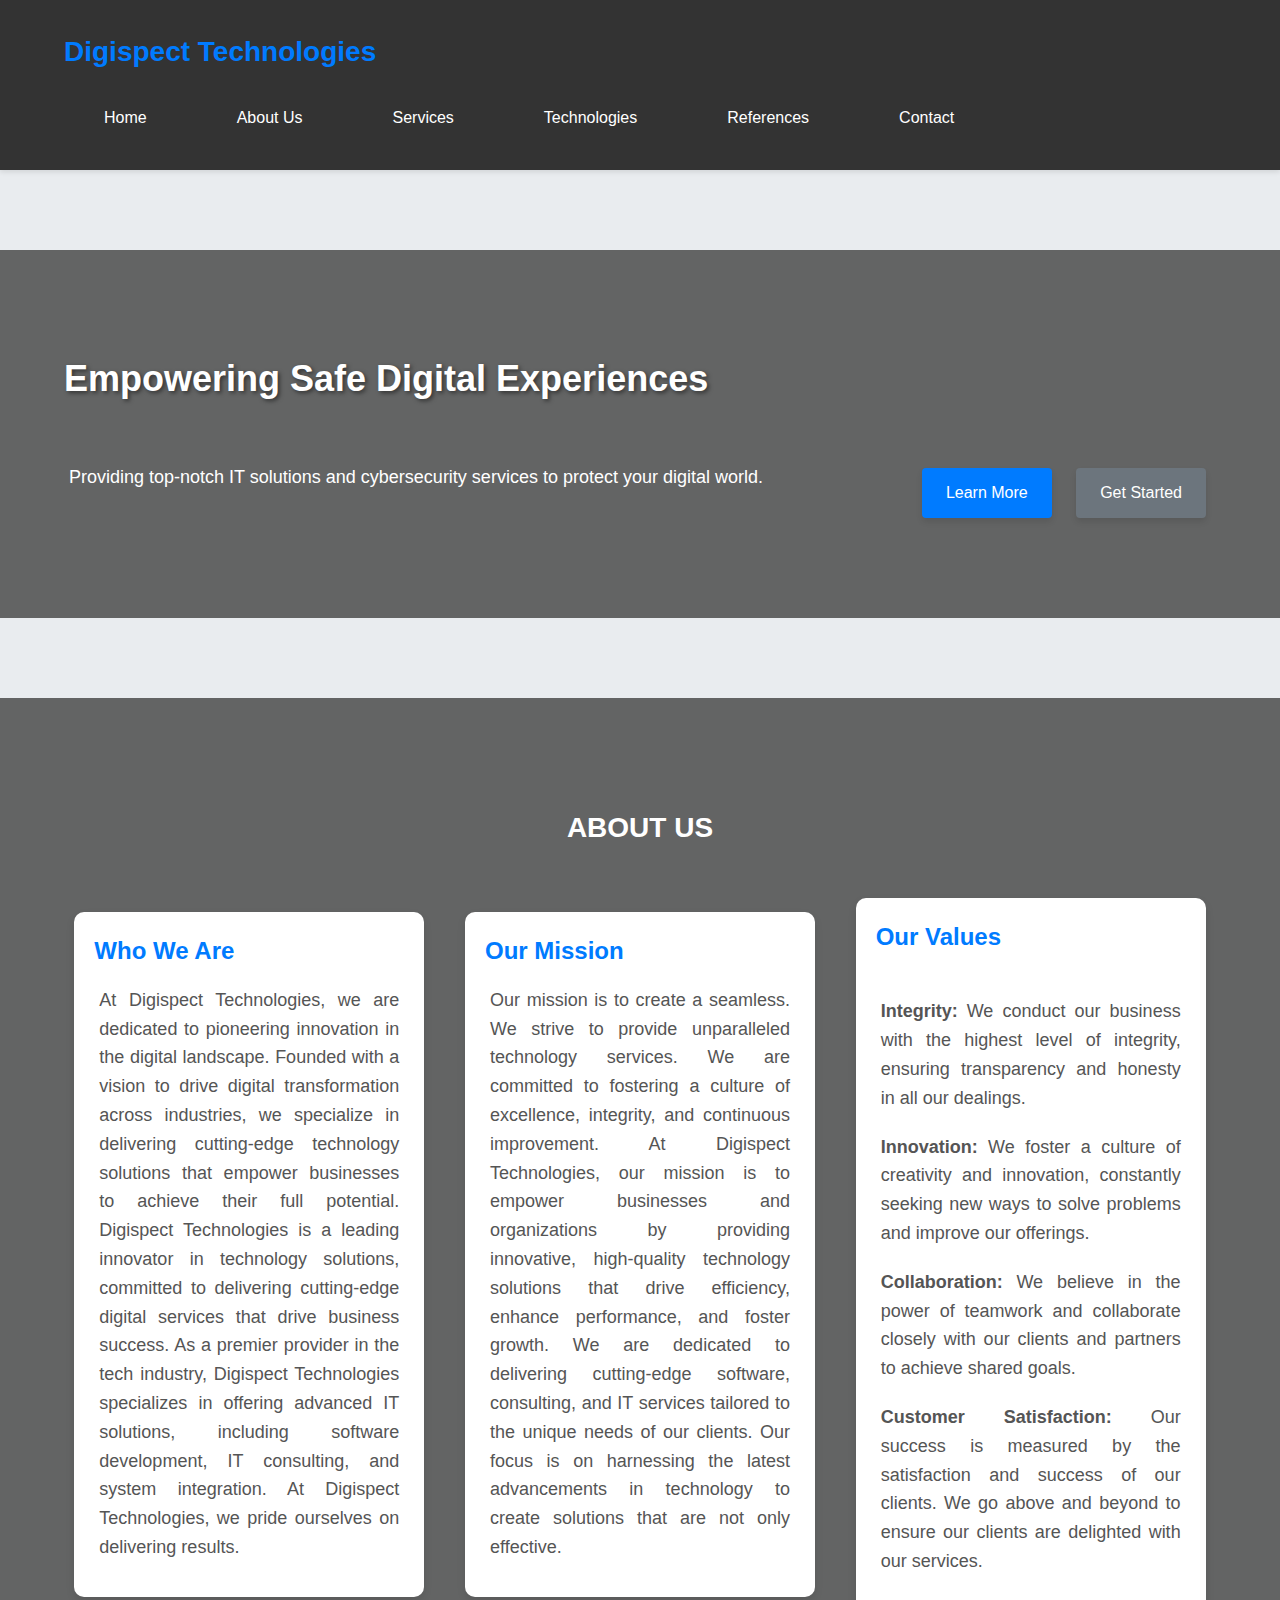
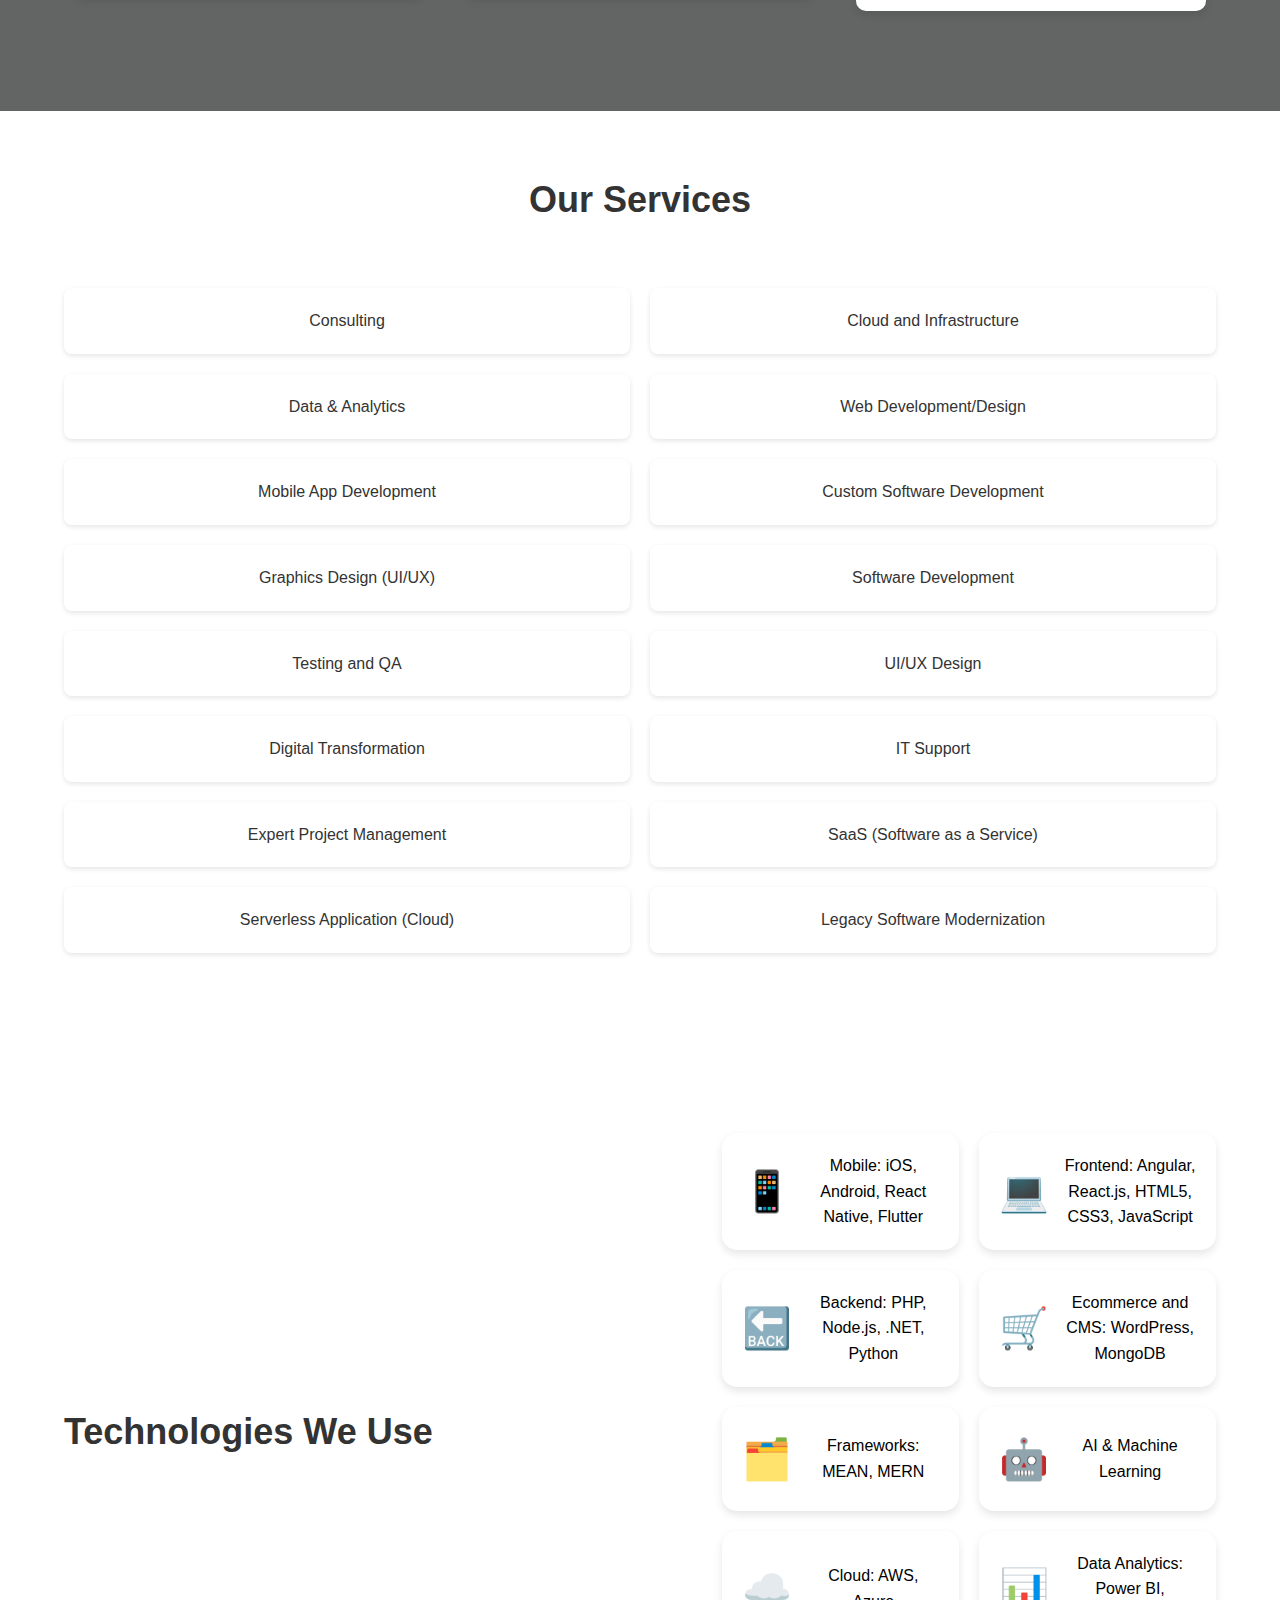
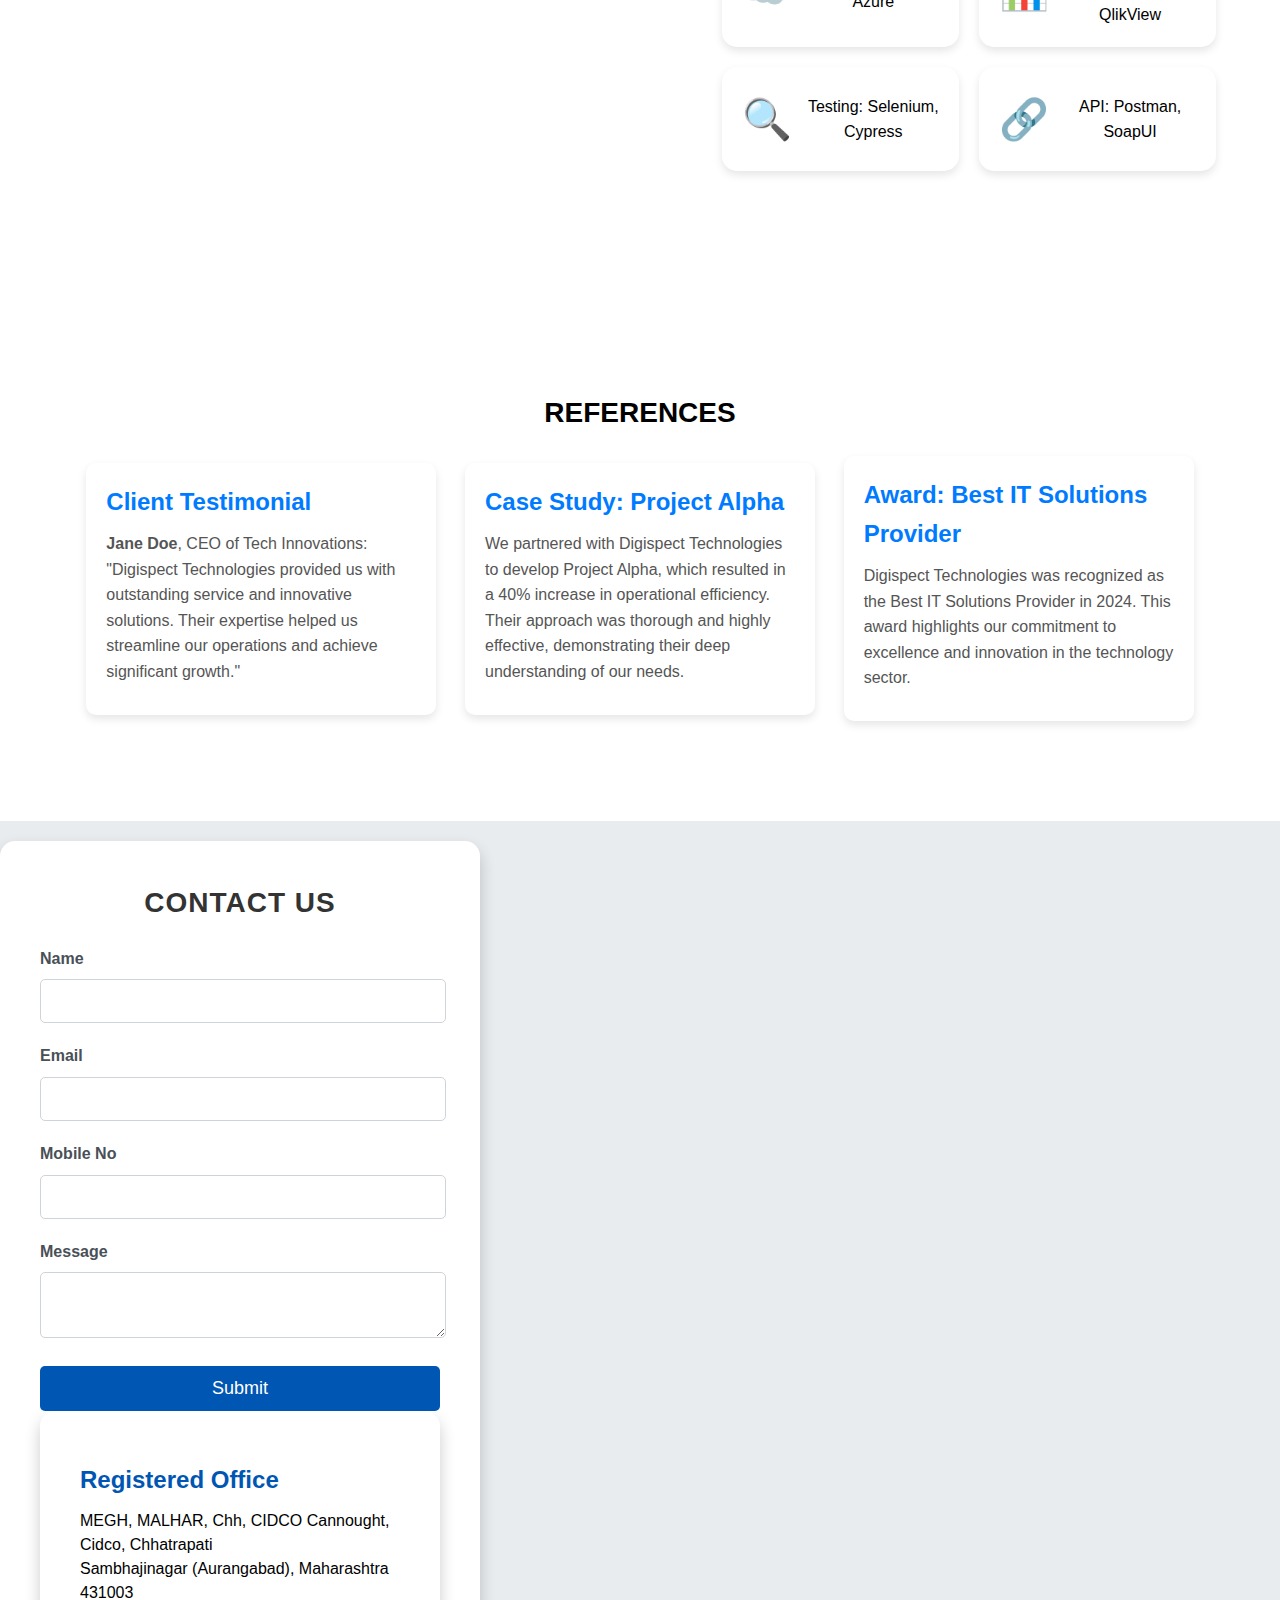
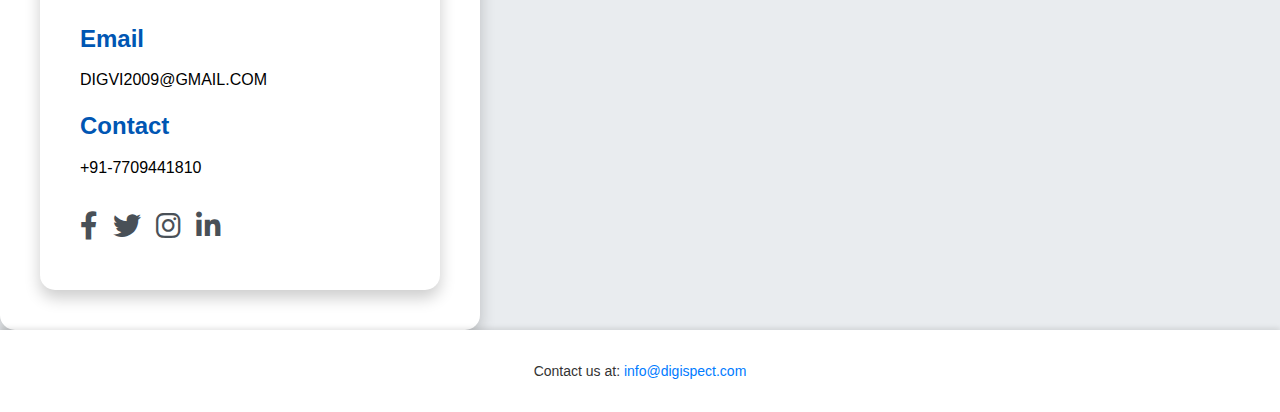
<file: index.html>
<!DOCTYPE html>
<html lang="en">

<head>
    <meta charset="UTF-8">
    <meta name="viewport" content="width=device-width, initial-scale=1.0">
    <title>Digispect Technologies Pvt Ltd</title>

    <link rel="stylesheet" type="text/css" href="styles.css">



    <link rel="stylesheet" type="text/css" href="about.css" />
    <link rel="stylesheet" type="text/css" href="services.css" />
    <link rel="stylesheet" type="text/css" href="technologies.css" />
    <link rel="stylesheet" type="text/css" href="refrences.css" />
    <link rel="stylesheet" type="text/css" href="contact.css" />
    <link rel="stylesheet" href="https://cdnjs.cloudflare.com/ajax/libs/font-awesome/6.0.0-beta3/css/all.min.css">

    <style>
        /* Reset default styles */
        
        body,
        h1,
        p,
        a {
            margin: 0;
            padding: 0;
            box-sizing: border-box;
        }
        /* General styles */
        
        body {
            font-family: 'Segoe UI', Tahoma, Geneva, Verdana, sans-serif;
            line-height: 1.6;
            color: white;
            background-color: #e9ecef;
            margin: 0;
        }
        /* Header styles */
        
        header {
            background: #ffffff;
            color: #333;
            padding: 10px 0;
            box-shadow: 0 2px 5px rgba(0, 0, 0, 0.1);
            position: relative;
        }
        
        .container {
            width: 90%;
            max-width: 1200px;
            margin: 0 auto;
            display: flex;
            align-items: center;
            justify-content: space-between;
        }
        
        .logo {
            font-size: 24px;
            font-weight: bold;
            color: #007bff;
        }
        
        nav ul {
            list-style: none;
            display: flex;
            padding: 0;
            margin: 0;
        }
        
        nav ul li {
            margin-left: 20px;
        }
        
        nav ul li a {
            color: #007bff;
            text-decoration: none;
            font-weight: 500;
            transition: color 0.3s;
        }
        
        nav ul li a:hover {
            color: #0056b3;
        }
        /* Hamburger menu styles */
        
        .menu-icon {
            display: none;
            font-size: 24px;
            cursor: pointer;
        }
        
        .menu-icon span {
            font-size: 24px;
        }
        
        .nav-links {
            display: flex;
        }
        
        @media (max-width: 768px) {
            .nav-links {
                display: none;
                flex-direction: column;
                position: absolute;
                top: 60px;
                right: 0;
                background: #ffffff;
                width: 100%;
                text-align: center;
                box-shadow: 0 2px 5px rgba(0, 0, 0, 0.1);
            }
        }
        
        .nav-links li {
            margin: 10px 0;
        }
        
        .menu-icon {
            display: block;
        }
        /* Header styles */
        
        header {
            background: #ffffff;
            color: white;
            padding: 20px 0;
            box-shadow: 0 2px 5px rgba(0, 0, 0, 0.1);
        }
        
        .technology-card {
            color: black;
        }
        
        .container {
            width: 90%;
            max-width: 1200px;
            margin: 0 auto;
            display: flex;
            align-items: center;
            justify-content: space-between;
            text-align: center;
        }
        
        .logo {
            font-size: 28px;
            font-weight: bold;
            color: #007bff;
        }
        
        nav ul {
            list-style: none;
            display: flex;
            padding: 0;
        }
        
        nav ul li {
            margin-left: 20px;
        }
        
        nav ul li a {
            color: #007bff;
            text-decoration: none;
            font-weight: 500;
            transition: color 0.3s;
        }
        
        nav ul li a:hover {
            color: #0056b3;
        }
        /* Hero section styles */
        
        .hero {
            background: #f8f9fa;
            /* color: #333; */
            padding: 80px 0;
            text-align: center;
        }
        
        .hero h1 {
            font-size: 36px;
            margin-bottom: 20px;
            font-weight: 700;
        }
        
        .hero p {
            font-size: 18px;
            padding: 5px;
            margin-bottom: 10px;
        }
        
        .cta-buttons {
            margin-top: 20px;
        }
        
        .cta-buttons .btn {
            display: inline-block;
            padding: 12px 24px;
            color: #fff;
            text-decoration: none;
            border-radius: 4px;
            margin: 0 10px;
            font-weight: 500;
            transition: background 0.3s;
        }
        
        .cta-buttons .btn-primary {
            background: #007bff;
        }
        
        .cta-buttons .btn-secondary {
            background: #6c757d;
        }
        
        .cta-buttons .btn-primary:hover {
            background: #0056b3;
        }
        
        .cta-buttons .btn-secondary:hover {
            background: #5a6268;
        }
        
        header {
            background: #333;
            color: white;
            padding: 10px 0;
        }
        
        .nav-menu {
            list-style: none;
            padding: 0;
            margin: 0;
            display: flex;
            justify-content: space-around;
        }
        
        .nav-menu li a {
            color: white;
            text-decoration: none;
            padding: 10px 20px;
            display: block;
        }
        
        .menu-toggle {
            display: none;
            flex-direction: column;
            cursor: pointer;
        }
        
        .hamburger {
            width: 25px;
            height: 3px;
            background-color: white;
            margin: 4px 0;
        }
        
        @media (max-width: 768px) {
            .nav-menu {
                display: none;
                flex-direction: column;
                width: 100%;
            }
            .menu-toggle {
                display: flex;
            }
        }
        /* Footer styles */
        
        footer {
            background: #ffffff;
            color: #333;
            padding: 20px 0;
            text-align: center;
            box-shadow: 0 -2px 5px rgba(0, 0, 0, 0.1);
        }
        
        footer p {
            margin: 10px 0;
            font-size: 14px;
        }
        
        .hero h3 {
            font-size: 28px;
            color: #ffffff;
            font-weight: 700;
            text-align: center;
            text-transform: uppercase;
        }
        
        .services h3 {
            font-size: 28px;
            color: #ffffff;
            font-weight: 700;
            text-align: center;
            text-transform: uppercase;
        }
        
        .content h1 {
            font-size: 28px;
            color: #000000;
            font-weight: 700;
            text-align: center;
            text-transform: uppercase;
        }
        
        footer p a {
            color: #007bff;
            text-decoration: none;
            transition: color 0.3s;
        }
        
        footer p a:hover {
            color: #0056b3;
        }
        
        .nav-menu--visible {
            display: flex;
        }
        /* Responsive styles */
        
        @media (max-width: 768px) {
            .container {
                flex-direction: column;
                align-items: center;
                text-align: center;
            }
            nav ul {
                flex-direction: column;
                align-items: center;
                margin-top: 10px;
            }
            nav ul li {
                margin: 5px 0;
            }
            .cta-buttons {
                display: block;
            }
            .cta-buttons .btn {
                margin: 10px 0;
            }
        }
    </style>
</head>

<body>
    <header>
        <div class="container">
            <div class="logo">Digispect Technologies</div>
            <nav>
                <div class="menu-toggle" id="menu-toggle">
                    <span class="hamburger"></span>
                    <span class="hamburger"></span>
                    <span class="hamburger"></span>
                </div>
                <ul class="nav-menu" id="nav-menu">
                    <li><a href="index.html">Home</a></li>
                    <li><a href="about.html">About Us</a></li>
                    <li><a href="services.html">Services</a></li>
                    <li><a href="technologies.html">Technologies</a></li>
                    <li><a href="refrences.html">References</a></li>
                    <li><a href="contact.html">Contact</a></li>
                </ul>
            </nav>
        </div>
    </header>

    <section class="hero">
        <div class="container">
            <h1>Empowering Safe Digital Experiences</h1>
            <p>Providing top-notch IT solutions and cybersecurity services to protect your digital world.</p>
            <div class="cta-buttons">
                <a href="services.html" class="btn btn-primary">Learn More</a>
                <a href="contact.html" class="btn btn-secondary">Get Started</a>
            </div>
        </div>
    </section>
    <section class="hero">
        <h3>About us</h3>
        <div class="container">

            <div class="card">

                <h2>Who We Are</h2>
                <p>At Digispect Technologies, we are dedicated to pioneering innovation in the digital landscape. Founded with a vision to drive digital transformation across industries, we specialize in delivering cutting-edge technology solutions that
                    empower businesses to achieve their full potential. Digispect Technologies is a leading innovator in technology solutions, committed to delivering cutting-edge digital services that drive business success. As a premier provider in
                    the tech industry, Digispect Technologies specializes in offering advanced IT solutions, including software development, IT consulting, and system integration. At Digispect Technologies, we pride ourselves on delivering results.</p>
            </div>
            <div class="card">
                <h2>Our Mission</h2>
                <p>Our mission is to create a seamless. We strive to provide unparalleled technology services. We are committed to fostering a culture of excellence, integrity, and continuous improvement. At Digispect Technologies, our mission is to empower
                    businesses and organizations by providing innovative, high-quality technology solutions that drive efficiency, enhance performance, and foster growth. We are dedicated to delivering cutting-edge software, consulting, and IT services
                    tailored to the unique needs of our clients. Our focus is on harnessing the latest advancements in technology to create solutions that are not only effective.</p>
            </div>
            <div class="card">
                <h2>Our Values</h2>
                <br>
                <p><strong>Integrity:</strong> We conduct our business with the highest level of integrity, ensuring transparency and honesty in all our dealings.</p>
                <p><strong>Innovation:</strong> We foster a culture of creativity and innovation, constantly seeking new ways to solve problems and improve our offerings.</p>
                <p><strong>Collaboration:</strong> We believe in the power of teamwork and collaborate closely with our clients and partners to achieve shared goals.</p>
                <p><strong>Customer Satisfaction:</strong> Our success is measured by the satisfaction and success of our clients. We go above and beyond to ensure our clients are delighted with our services.</p>
            </div>
        </div>
    </section>

    <section class="services">
        <h2>Our Services</h2>
        <div class="container">

            <div class="service-cards">
                <div class="service-card">Consulting</div>
                <div class="service-card">Cloud and Infrastructure</div>
                <div class="service-card">Data & Analytics</div>
                <div class="service-card">Web Development/Design</div>
                <div class="service-card">Mobile App Development</div>
                <div class="service-card">Custom Software Development</div>
                <div class="service-card">Graphics Design (UI/UX)</div>
                <div class="service-card">Software Development</div>
                <div class="service-card">Testing and QA</div>
                <div class="service-card">UI/UX Design</div>
                <div class="service-card">Digital Transformation</div>
                <div class="service-card">IT Support</div>
                <div class="service-card">Expert Project Management</div>
                <div class="service-card">SaaS (Software as a Service)</div>
                <div class="service-card">Serverless Application (Cloud)</div>
                <div class="service-card">Legacy Software Modernization</div>
            </div>
        </div>
    </section>


    <!-- ------------------------------technologies page -->

    <!-- <section class="hero">
        <h1>Innovating the Future of Technology</h1>
        <p>Explore our cutting-edge solutions and services</p>
        <div class="cta-buttons">
            <a href="services.html" class="btn btn-primary">Our Services</a>
            <a href="contact.html" class="btn btn-secondary">Contact Us</a>
        </div>
    </section> -->

    <section class="technologies">
        <div class="container">
            <h2>Technologies We Use</h2>
            <div class="technology-cards">
                <div class="technology-card">
                    <div class="icon">📱</div>
                    <div>Mobile: iOS, Android, React Native, Flutter</div>
                </div>
                <div class="technology-card">
                    <div class="icon">💻</div>
                    <div>Frontend: Angular, React.js, HTML5, CSS3, JavaScript</div>
                </div>
                <div class="technology-card">
                    <div class="icon">🔙</div>
                    <div>Backend: PHP, Node.js, .NET, Python</div>
                </div>
                <div class="technology-card">
                    <div class="icon">🛒</div>
                    <div>Ecommerce and CMS: WordPress, MongoDB</div>
                </div>
                <div class="technology-card">
                    <div class="icon">🗂️</div>
                    <div>Frameworks: MEAN, MERN</div>
                </div>
                <div class="technology-card">
                    <div class="icon">🤖</div>
                    <div>AI & Machine Learning</div>
                </div>
                <div class="technology-card">
                    <div class="icon">☁️</div>
                    <div>Cloud: AWS, Azure</div>
                </div>
                <div class="technology-card">
                    <div class="icon">📊</div>
                    <div>Data Analytics: Power BI, QlikView</div>
                </div>
                <div class="technology-card">
                    <div class="icon">🔍</div>
                    <div>Testing: Selenium, Cypress</div>
                </div>
                <div class="technology-card">
                    <div class="icon">🔗</div>
                    <div>API: Postman, SoapUI</div>
                </div>
            </div>
        </div>
    </section>
    <section class="content">
        <h1>References</h1>
        <div class="container">
            <div class="reference">
                <h2>Client Testimonial</h2>
                <p><strong>Jane Doe</strong>, CEO of Tech Innovations: "Digispect Technologies provided us with outstanding service and innovative solutions. Their expertise helped us streamline our operations and achieve significant growth."</p>
            </div>
            <div class="reference">
                <h2>Case Study: Project Alpha</h2>
                <p>We partnered with Digispect Technologies to develop Project Alpha, which resulted in a 40% increase in operational efficiency. Their approach was thorough and highly effective, demonstrating their deep understanding of our needs.</p>
            </div>
            <div class="reference">
                <h2>Award: Best IT Solutions Provider</h2>
                <p>Digispect Technologies was recognized as the Best IT Solutions Provider in 2024. This award highlights our commitment to excellence and innovation in the technology sector.</p>
            </div>
        </div>
    </section>
    <div class="main-content">
        <div class="contact-container">
            <div class="contact-form">
                <h2>Contact Us</h2>
                <form id="contactForm">
                    <div class="form-group">
                        <label for="name">Name</label>
                        <input type="text" id="name" name="name" required>
                    </div>
                    <div class="form-group">
                        <label for="email">Email</label>
                        <input type="email" id="email" name="email" required>
                    </div>
                    <div class="form-group">
                        <label for="phone">Mobile No</label>
                        <input type="tel" id="phone" name="phone" required>
                    </div>
                    <div class="form-group">
                        <label for="message">Message</label>
                        <textarea id="message" name="message" required></textarea>
                    </div>
                    <button type="submit">Submit</button>
                </form>
                <p id="responseMessage" class="hidden"></p>



                <div class="contact-details">
                    <h5>Registered Office</h5>
                    <p>MEGH, MALHAR, Chh, CIDCO Cannought, Cidco, Chhatrapati
                        <br> Sambhajinagar (Aurangabad), Maharashtra 431003</p>
                    <h5>Email</h5>
                    <p>DIGVI2009@GMAIL.COM</a>
                    </p>
                    <h5>Contact</h5>
                    <p>+91-7709441810</p>

                    <div class="social-media">
                        <a href="https://www.facebook.com" target="_blank"><i class="fab fa-facebook-f"></i></a>
                        <a href="https://www.twitter.com" target="_blank"><i class="fab fa-twitter"></i></a>
                        <a href="https://www.instagram.com" target="_blank"><i class="fab fa-instagram"></i></a>
                        <a href="https://www.linkedin.com" target="_blank"><i class="fab fa-linkedin-in"></i></a>
                    </div>
                </div>
            </div>
        </div>
    </div>
    <footer>

        <p>Contact us at: <a href="mailto:info@digispect.com">info@digispect.com</a></p>
        <!-- <p>Follow us on social media: [Social Media Links]</p> -->

    </footer>
    <script>
        const menuToggle = document.getElementById('menu-toggle');
        const navMenu = document.getElementById('nav-menu');

        menuToggle.addEventListener('click', () => {
            navMenu.classList.toggle('nav-menu--visible');
        });
    </script>


</body>

</html>
</file>
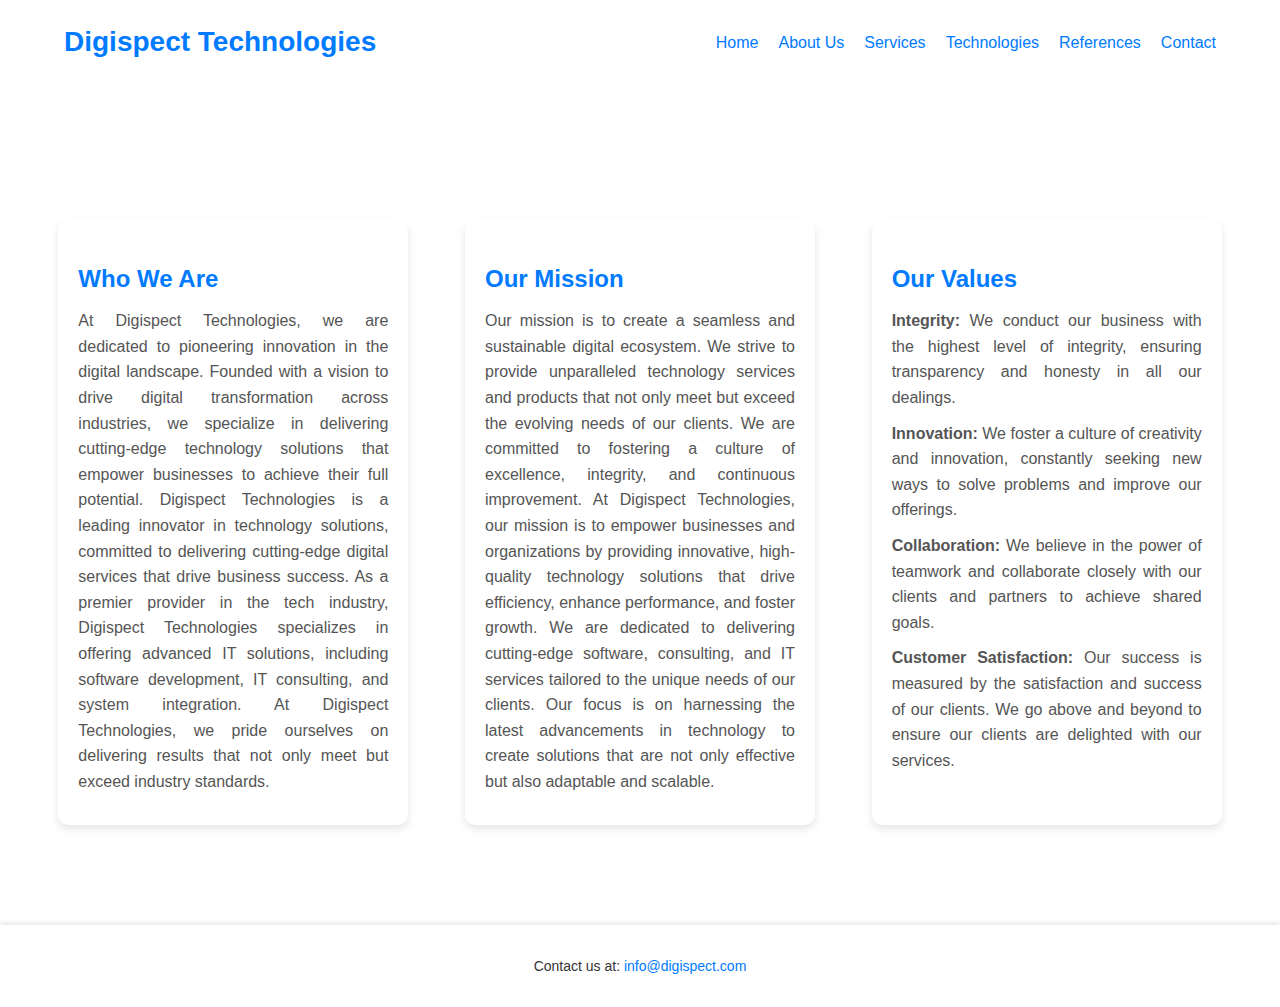
<file: about.html>
<!DOCTYPE html>
<html lang="en">

<head>
    <meta charset="UTF-8">
    <meta name="viewport" content="width=device-width, initial-scale=1.0">
    <title>Digispect Technologies</title>
    <link rel="stylesheet" type="text/css" href="styles.css">
    <style>
        body,
        h1,
        p,
        a {
            margin: 0;
            padding: 0;
            box-sizing: border-box;
        }
        
        body {
            font-family: 'Arial', sans-serif;
            line-height: 1.6;
            color: #333;
            background-color: #f4f4f4;
        }
        
        header {
            background: #ffffff;
            /* White background */
            color: #007bff;
            /* Blue text */
            padding: 20px 0;
            position: fixed;
            width: 100%;
            top: 0;
            left: 0;
            z-index: 1000;
            text-align: center;
        }
        
        .header-container {
            width: 90%;
            max-width: 1200px;
            margin: 0 auto;
            display: flex;
            align-items: center;
            justify-content: space-between;
            color: #007bff;
            /* Ensure text color is blue */
        }
        
        .logo {
            font-size: 28px;
            font-weight: bold;
        }
        
        nav ul {
            list-style: none;
            padding: 0;
            margin: 0;
            display: flex;
        }
        
        nav ul li {
            margin-left: 20px;
        }
        
        nav ul li a {
            color: #007bff;
            /* Blue links */
            text-decoration: none;
            font-weight: 500;
            transition: color 0.3s;
        }
        
        nav ul li a:hover {
            color: #0056b3;
            /* Darker blue on hover */
        }
        
        .hero {
            padding: 120px 20px 80px;
            text-align: center;
            background: #ffffff;
            margin-top: 80px;
            /* Adjust for fixed header */
        }
        
        .container {
            display: flex;
            flex-wrap: wrap;
            gap: 20px;
            justify-content: center;
            padding: 20px;
            width: 100%;
            max-width: 1200px;
            margin: 0 auto;
        }
        
        .card {
            background-color: #ffffff;
            padding: 20px;
            border-radius: 10px;
            box-shadow: 0 4px 8px rgba(0, 0, 0, 0.1);
            width: 100%;
            max-width: 350px;
            box-sizing: border-box;
            text-align: justify;
            /* Ensure text is justified */
            margin: 0 auto;
            /* Center align cards horizontally */
        }
        
        .card h2 {
            font-size: 24px;
            margin-bottom: 10px;
            color: #007bff;
            /* Blue header */
        }
        
        .card p {
            font-size: 16px;
            color: #555;
            margin-bottom: 10px;
            /* Space between paragraphs */
            line-height: 1.6;
            /* Improve readability */
        }
        
        @media (max-width: 768px) {
            .header-container {
                flex-direction: column;
                text-align: center;
            }
            nav ul {
                flex-direction: column;
                margin-top: 20px;
            }
            nav ul li {
                margin: 10px 0;
            }
            .hero h1 {
                font-size: 28px;
            }
            .card {
                max-width: 90%;
                margin: 0 auto;
            }
        }
        
        footer {
            background: #ffffff;
            color: #333;
            padding: 20px 0;
            text-align: center;
            box-shadow: 0 -2px 5px rgba(0, 0, 0, 0.1);
        }
        
        footer p {
            margin: 10px 0;
            font-size: 14px;
        }
        
        footer p a {
            color: #007bff;
            text-decoration: none;
            transition: color 0.3s;
        }
        
        footer p a:hover {
            color: #007bff;
        }
    </style>
</head>

<body>
    <header>
        <div class="header-container">
            <div class="logo">Digispect Technologies</div>

            <nav>
                <ul>
                    <li><a href="index.html">Home</a></li>
                    <li><a href="about.html">About Us</a></li>
                    <li><a href="services.html">Services</a></li>
                    <li><a href="technologies.html">Technologies</a></li>
                    <li><a href="references.html">References</a></li>
                    <li><a href="contact.html">Contact</a></li>
                </ul>
            </nav>
        </div>
    </header>
    <section class="hero">
        <div class="container">
            <div class="card">
                <h2>Who We Are</h2>
                <p>At Digispect Technologies, we are dedicated to pioneering innovation in the digital landscape. Founded with a vision to drive digital transformation across industries, we specialize in delivering cutting-edge technology solutions that
                    empower businesses to achieve their full potential. Digispect Technologies is a leading innovator in technology solutions, committed to delivering cutting-edge digital services that drive business success. As a premier provider in
                    the tech industry, Digispect Technologies specializes in offering advanced IT solutions, including software development, IT consulting, and system integration. At Digispect Technologies, we pride ourselves on delivering results that
                    not only meet but exceed industry standards.</p>
            </div>
            <div class="card">
                <h2>Our Mission</h2>
                <p>Our mission is to create a seamless and sustainable digital ecosystem. We strive to provide unparalleled technology services and products that not only meet but exceed the evolving needs of our clients. We are committed to fostering a
                    culture of excellence, integrity, and continuous improvement. At Digispect Technologies, our mission is to empower businesses and organizations by providing innovative, high-quality technology solutions that drive efficiency, enhance
                    performance, and foster growth. We are dedicated to delivering cutting-edge software, consulting, and IT services tailored to the unique needs of our clients. Our focus is on harnessing the latest advancements in technology to create
                    solutions that are not only effective but also adaptable and scalable.</p>
            </div>
            <div class="card">
                <h2>Our Values</h2>
                <p><strong>Integrity:</strong> We conduct our business with the highest level of integrity, ensuring transparency and honesty in all our dealings.</p>
                <p><strong>Innovation:</strong> We foster a culture of creativity and innovation, constantly seeking new ways to solve problems and improve our offerings.</p>
                <p><strong>Collaboration:</strong> We believe in the power of teamwork and collaborate closely with our clients and partners to achieve shared goals.</p>
                <p><strong>Customer Satisfaction:</strong> Our success is measured by the satisfaction and success of our clients. We go above and beyond to ensure our clients are delighted with our services.</p>
            </div>
        </div>
    </section>
    <footer>
        <p>Contact us at: <a href="mailto:info@digispect.com">info@digispect.com</a></p>
        <!-- <p>Follow us on social media: [Social Media Links]</p> -->
    </footer>
</body>

</html>
</file>
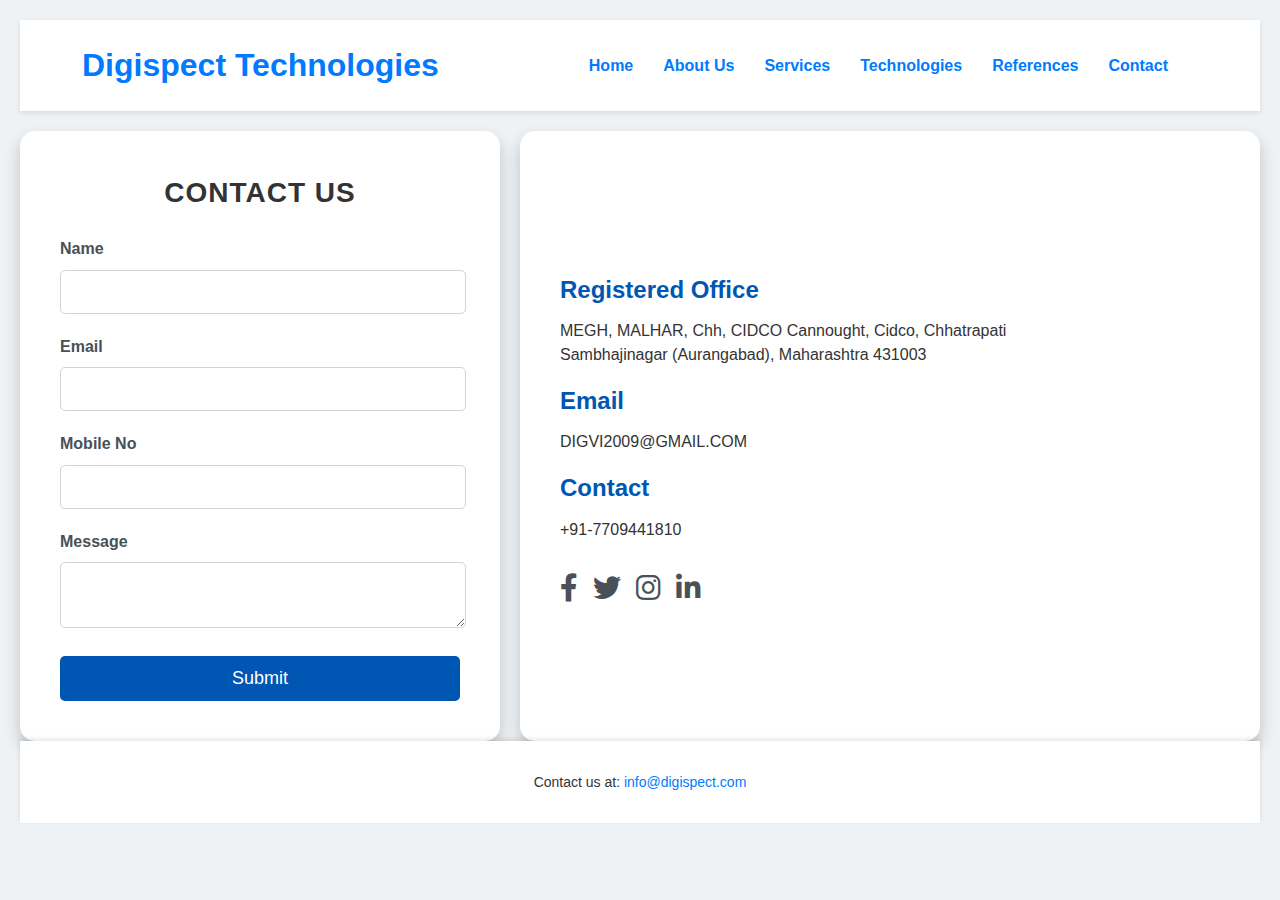
<file: contact.html>
<!DOCTYPE html>
<html lang="en">

<head>
    <meta charset="UTF-8">
    <meta name="viewport" content="width=device-width, initial-scale=1.0">
    <title>Contact Us</title>
    <link rel="stylesheet" href="https://cdnjs.cloudflare.com/ajax/libs/font-awesome/6.0.0-beta3/css/all.min.css">
    <style>
        /* General styles */
        
        body {
            font-family: 'Arial', sans-serif;
            line-height: 1.6;
            color: #333;
            background-color: #eef2f4;
            margin: 0;
            display: flex;
            flex-direction: column;
            padding: 20px;
            box-sizing: border-box;
        }
        
        header {
            background: #ffffff;
            padding: 20px 0;
            box-shadow: 0 2px 5px rgba(0, 0, 0, 0.1);
            width: 100%;
        }
        
        .container {
            width: 90%;
            max-width: 1200px;
            margin: 0 auto;
            display: flex;
            align-items: center;
            justify-content: space-between;
            text-align: center;
        }
        
        .logo {
            font-size: 32px;
            font-weight: bold;
            color: #007bff;
        }
        
        nav ul {
            list-style-type: none;
            padding: 0;
            margin: 0;
            display: flex;
        }
        
        nav ul li {
            margin-right: 30px;
        }
        
        nav ul li a {
            text-decoration: none;
            color: #007bff;
            font-weight: bold;
            transition: color 0.3s;
        }
        
        nav ul li a:hover {
            color: #007bff;
        }
        
        .main-content {
            display: flex;
            flex-grow: 1;
            justify-content: center;
            width: 100%;
            margin-top: 20px;
        }
        
        .contact-container {
            display: flex;
            justify-content: space-between;
            width: 100%;
            gap: 20px;
        }
        
        .contact-form {
            background: #fff;
            padding: 40px;
            border-radius: 15px;
            box-shadow: 0 8px 16px rgba(0, 0, 0, 0.2);
            width: 400px;
            text-align: left;
            transition: transform 0.3s ease-in-out;
        }
        
        .contact-form:hover {
            transform: translateY(-5px);
        }
        
        .contact-form h2 {
            margin: 0 0 20px;
            font-size: 28px;
            color: #333;
            font-weight: 700;
            text-align: center;
            text-transform: uppercase;
            letter-spacing: 1px;
        }
        
        .form-group {
            margin-bottom: 20px;
        }
        
        .form-group label {
            display: block;
            margin-bottom: 8px;
            font-weight: bold;
            color: #495057;
        }
        
        .form-group input,
        .form-group textarea {
            width: calc(100% - 20px);
            padding: 12px;
            border: 1px solid #ced4da;
            border-radius: 5px;
            font-size: 16px;
            transition: border-color 0.3s ease-in-out;
        }
        
        .form-group input:focus,
        .form-group textarea:focus {
            border-color: #007bff;
            outline: none;
        }
        
        textarea {
            resize: vertical;
            min-height: 40px;
        }
        
        button {
            width: 100%;
            padding: 12px;
            background-color: #0056b3;
            color: #fff;
            border: none;
            border-radius: 5px;
            cursor: pointer;
            font-size: 18px;
            transition: background-color 0.3s ease, transform 0.3s ease;
        }
        
        button:hover {
            background-color: #007bff;
            transform: translateY(-2px);
        }
        
        .hidden {
            display: none;
        }
        
        #responseMessage {
            margin-top: 20px;
            font-size: 16px;
            color: #28a745;
            text-align: center;
        }
        
        .social-media {
            display: flex;
            justify-content: center;
            margin-top: 20px;
            text-align: center;
        }
        
        .social-media a {
            color: #495057;
            font-size: 28px;
            margin-right: 15px;
            transition: color 0.3s ease, transform 0.3s ease;
        }
        
        .social-media a:hover {
            color: #0056b3;
            transform: scale(1.1);
        }
        /* Contact details styles */
        
        .contact-details {
            background: #fff;
            padding: 40px;
            border-radius: 15px;
            box-shadow: 0 8px 16px rgba(0, 0, 0, 0.2);
            flex: 1;
            display: flex;
            flex-direction: column;
            justify-content: center;
            align-items: flex-start;
        }
        
        .contact-details h5 {
            margin: 10px 0 5px;
            font-weight: bold;
            color: #0056b3;
            font-size: 24px;
        }
        
        .contact-details p {
            margin: 5px 0;
            line-height: 1.5;
        }
        
        footer {
            background: #ffffff;
            color: #333;
            padding: 20px 0;
            text-align: center;
            box-shadow: 0 -2px 5px rgba(0, 0, 0, 0.1);
        }
        
        footer p {
            margin: 10px 0;
            font-size: 14px;
        }
        
        footer p a {
            color: #007bff;
            text-decoration: none;
            transition: color 0.3s;
        }
        
        footer p a:hover {
            color: #007bff;
        }
        /* Responsive styles for mobile devices */
        
        @media (max-width: 768px) {
            .container {
                flex-direction: column;
                align-items: center;
                text-align: center;
            }
            nav ul {
                flex-direction: column;
                align-items: center;
                margin-top: 10px;
            }
            nav ul li {
                margin: 5px 0;
            }
            .cta-buttons {
                display: block;
            }
            .cta-buttons .btn {
                margin: 10px 0;
            }
        }
        
        @media (max-width: 480px) {
            .hero h1 {
                font-size: 28px;
            }
            .hero p {
                font-size: 16px;
            }
            .hero {
                padding: 60px 0;
            }
        }
        /* General mobile adjustments */
        
        @media (max-width: 768px) {
            .card,
            .service-card,
            .technology-card,
            .contact-form,
            .contact-details {
                margin: 10px 0;
            }
            .technology-cards,
            .service-cards {
                flex-direction: column;
                align-items: center;
            }
            .contact-container {
                flex-direction: column;
                align-items: center;
            }
            .contact-form,
            .contact-details {
                width: 100%;
                max-width: 100%;
            }
        }
    </style>
</head>

<body>
    <header>
        <div class="container">
            <div class="logo">Digispect Technologies</div>
            <nav>
                <ul>
                    <li><a href="index.html">Home</a></li>
                    <li><a href="about.html">About Us</a></li>
                    <li><a href="services.html">Services</a></li>
                    <li><a href="technologies.html">Technologies</a></li>
                    <li><a href="references.html">References</a></li>
                    <li><a href="contact.html">Contact</a></li>
                </ul>
            </nav>
        </div>
    </header>

    <div class="main-content">
        <div class="contact-container">
            <div class="contact-form">
                <h2>Contact Us</h2>
                <form id="contactForm">
                    <div class="form-group">
                        <label for="name">Name</label>
                        <input type="text" id="name" name="name" required>
                    </div>
                    <div class="form-group">
                        <label for="email">Email</label>
                        <input type="email" id="email" name="email" required>
                    </div>
                    <div class="form-group">
                        <label for="phone">Mobile No</label>
                        <input type="tel" id="phone" name="phone" required>
                    </div>
                    <div class="form-group">
                        <label for="message">Message</label>
                        <textarea id="message" name="message" required></textarea>
                    </div>
                    <button type="submit">Submit</button>
                </form>
                <p id="responseMessage" class="hidden"></p>
            </div>

            <div class="contact-details">
                <h5>Registered Office</h5>
                <p>MEGH, MALHAR, Chh, CIDCO Cannought, Cidco, Chhatrapati
                    <br> Sambhajinagar (Aurangabad), Maharashtra 431003</p>
                <h5>Email</h5>
                <p>DIGVI2009@GMAIL.COM</a>
                </p>
                <h5>Contact</h5>
                <p>+91-7709441810</p>
                <div class="social-media">
                    <a href="https://www.facebook.com" target="_blank"><i class="fab fa-facebook-f"></i></a>
                    <a href="https://www.twitter.com" target="_blank"><i class="fab fa-twitter"></i></a>
                    <a href="https://www.instagram.com" target="_blank"><i class="fab fa-instagram"></i></a>
                    <a href="https://www.linkedin.com" target="_blank"><i class="fab fa-linkedin-in"></i></a>
                </div>
            </div>
        </div>
    </div>
    <footer>
        <p>Contact us at: <a href="mailto:info@digispect.com">info@digispect.com</a></p>
    </footer>

    <!-- <script>
        document.getElementById('contactForm').addEventListener('submit', function (event) {
            event.preventDefault();

            const name = document.getElementById('name').value;
            const email = document.getElementById('email').value;

            // Mock sending data
            setTimeout(() => {
                const responseMessage = document.getElementById('responseMessage');
                responseMessage.textContent = `Thank you for contacting us, ${name}! We will get back to you at ${email} shortly.`;
                responseMessage.classList.remove('hidden');
            }, 500);
        });
    </script> -->
</body>

</html>
</file>
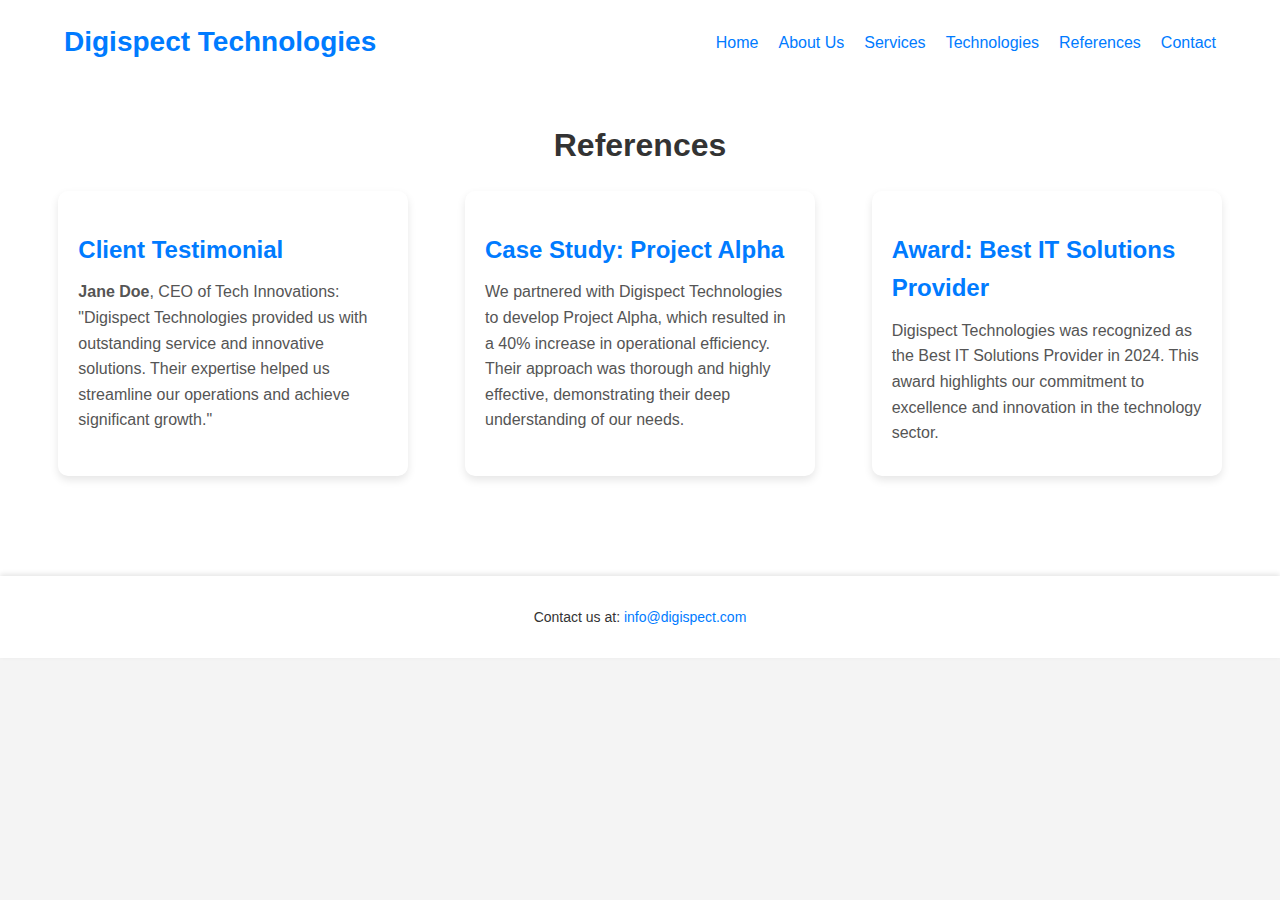
<file: references.html>
<!DOCTYPE html>
<html lang="en">

<head>
    <meta charset="UTF-8">
    <meta name="viewport" content="width=device-width, initial-scale=1.0">
    <title>References - Digispect Technologies</title>
    <link rel="stylesheet" type="text/css" href="styles.css">
    <style>
        body,
        h1,
        p,
        a {
            margin: 0;
            padding: 0;
            box-sizing: border-box;
        }
        
        body {
            font-family: 'Arial', sans-serif;
            line-height: 1.6;
            color: #333;
            background-color: #f4f4f4;
        }
        
        header {
            background: #ffffff;
            color: #007bff;
            padding: 20px 0;
            position: fixed;
            width: 100%;
            top: 0;
            left: 0;
            z-index: 1000;
            text-align: center;
        }
        
        .header-container {
            width: 90%;
            max-width: 1200px;
            margin: 0 auto;
            display: flex;
            align-items: center;
            justify-content: space-between;
        }
        
        .logo {
            font-size: 28px;
            font-weight: bold;
        }
        
        nav ul {
            list-style: none;
            padding: 0;
            margin: 0;
            display: flex;
        }
        
        nav ul li {
            margin-left: 20px;
        }
        
        nav ul li a {
            color: #007bff;
            text-decoration: none;
            font-weight: 500;
            transition: color 0.3s;
        }
        
        nav ul li a:hover {
            color: #0056b3;
        }
        
        .content {
            padding: 120px 20px 80px;
            background: #ffffff;
            text-align: center;
        }
        
        .container {
            display: flex;
            flex-wrap: wrap;
            gap: 20px;
            justify-content: center;
            padding: 20px;
            width: 100%;
            max-width: 1200px;
            margin: 0 auto;
        }
        
        .reference {
            background-color: #ffffff;
            padding: 20px;
            border-radius: 10px;
            box-shadow: 0 4px 8px rgba(0, 0, 0, 0.1);
            width: 100%;
            max-width: 350px;
            box-sizing: border-box;
            text-align: left;
            margin: 0 auto;
        }
        
        .reference h2 {
            font-size: 24px;
            margin-bottom: 10px;
            color: #007bff;
        }
        
        .reference p {
            font-size: 16px;
            color: #555;
            margin-bottom: 10px;
            line-height: 1.6;
        }
        
        footer {
            background: #ffffff;
            color: #333;
            padding: 20px 0;
            text-align: center;
            box-shadow: 0 -2px 5px rgba(0, 0, 0, 0.1);
        }
        
        footer p {
            margin: 10px 0;
            font-size: 14px;
        }
        
        footer p a {
            color: #007bff;
            text-decoration: none;
            transition: color 0.3s;
        }
        
        footer p a:hover {
            color: #0056b3;
        }
        
        @media (max-width: 768px) {
            .header-container {
                flex-direction: column;
                text-align: center;
            }
            nav ul {
                flex-direction: column;
                margin-top: 20px;
            }
            nav ul li {
                margin: 10px 0;
            }
            .reference {
                max-width: 90%;
            }
        }
        
        @media (max-width: 480px) {
            .header-container {
                padding: 0 10px;
            }
            .content {
                padding: 100px 10px 60px;
            }
            .reference h2 {
                font-size: 20px;
            }
            .reference p {
                font-size: 14px;
            }
        }
    </style>
</head>

<body>
    <header>
        <div class="header-container">
            <div class="logo">Digispect Technologies</div>
            <nav>
                <ul>
                    <li><a href="index.html">Home</a></li>
                    <li><a href="about.html">About Us</a></li>
                    <li><a href="services.html">Services</a></li>
                    <li><a href="technologies.html">Technologies</a></li>
                    <li><a href="references.html">References</a></li>
                    <li><a href="contact.html">Contact</a></li>
                </ul>
            </nav>
        </div>
    </header>
    <section class="content">
        <h1>References</h1>
        <div class="container">
            <div class="reference">
                <h2>Client Testimonial</h2>
                <p><strong>Jane Doe</strong>, CEO of Tech Innovations: "Digispect Technologies provided us with outstanding service and innovative solutions. Their expertise helped us streamline our operations and achieve significant growth."
                </p>
            </div>
            <div class="reference">
                <h2>Case Study: Project Alpha</h2>
                <p>We partnered with Digispect Technologies to develop Project Alpha, which resulted in a 40% increase in operational efficiency. Their approach was thorough and highly effective, demonstrating their deep understanding of our needs.</p>
            </div>
            <div class="reference">
                <h2>Award: Best IT Solutions Provider</h2>
                <p>Digispect Technologies was recognized as the Best IT Solutions Provider in 2024. This award highlights our commitment to excellence and innovation in the technology sector.</p>
            </div>
        </div>
    </section>
    <footer>
        <p>Contact us at: <a href="mailto:info@digispect.com">info@digispect.com</a></p>
    </footer>
</body>

</html>
</file>
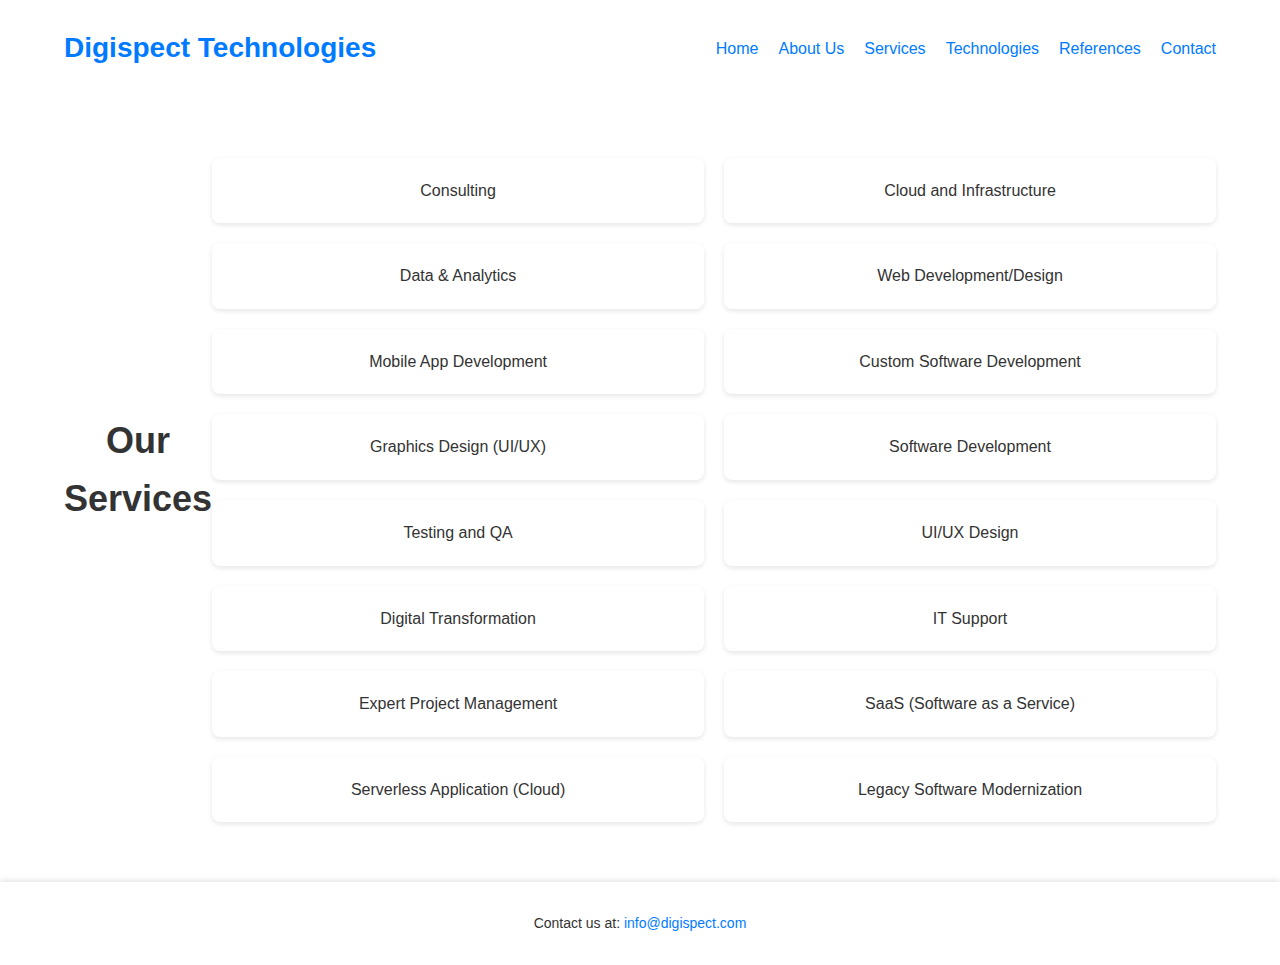
<file: services.html>
<!DOCTYPE html>
<html lang="en">

<head>
    <meta charset="UTF-8">
    <meta name="viewport" content="width=device-width, initial-scale=1.0">
    <title>Services - Digispect Technologies Pvt Ltd</title>
    <link rel="stylesheet" type="text/css" href="styles.css">
    <style>
        /* Reset default styles */
        
        body,
        h1,
        h2,
        p,
        a {
            margin: 0;
            padding: 0;
            box-sizing: border-box;
        }
        /* General styles */
        
        body {
            font-family: 'Segoe UI', Tahoma, Geneva, Verdana, sans-serif;
            line-height: 1.6;
            color: #333;
            background-color: #f8f9fa;
            /* Light background color */
            margin: 0;
        }
        /* Header styles */
        
        header {
            background: #ffffff;
            /* White background */
            color: #333;
            padding: 20px 0;
            box-shadow: 0 2px 5px rgba(0, 0, 0, 0.1);
        }
        
        .container {
            width: 90%;
            max-width: 1200px;
            margin: 0 auto;
            display: flex;
            align-items: center;
            justify-content: space-between;
        }
        
        .logo {
            font-size: 28px;
            font-weight: bold;
            color: #007bff;
            /* Primary color */
        }
        
        nav ul {
            list-style: none;
            display: flex;
            padding: 0;
        }
        
        nav ul li {
            margin-left: 20px;
        }
        
        nav ul li a {
            color: #007bff;
            /* Primary color */
            text-decoration: none;
            font-weight: 500;
            transition: color 0.3s;
        }
        
        nav ul li a:hover {
            color: #0056b3;
            /* Darker shade on hover */
        }
        /* Services section styles */
        
        .services {
            background: #ffffff;
            /* White background */
            color: #333;
            padding: 60px 0;
        }
        
        .services h2 {
            text-align: center;
            font-size: 36px;
            margin-bottom: 40px;
            font-weight: 700;
        }
        
        .service-cards {
            display: flex;
            flex-wrap: wrap;
            gap: 20px;
            justify-content: center;
        }
        
        .service-card {
            background: #ffffff;
            /* White background */
            color: #333;
            padding: 20px;
            border-radius: 8px;
            box-shadow: 0 2px 5px rgba(0, 0, 0, 0.1);
            flex: 1 1 calc(33% - 40px);
            /* Three columns with spacing */
            text-align: center;
            font-size: 16px;
            transition: background 0.3s;
        }
        
        .service-card:hover {
            background: #e2e2e2;
            /* Slightly darker on hover */
        }
        /* Footer styles */
        
        footer {
            background: #ffffff;
            /* White background */
            color: #333;
            padding: 20px 0;
            text-align: center;
            box-shadow: 0 -2px 5px rgba(0, 0, 0, 0.1);
        }
        
        footer p {
            margin: 10px 0;
            font-size: 14px;
        }
        
        footer p a {
            color: #007bff;
            /* Primary color */
            text-decoration: none;
            transition: color 0.3s;
        }
        
        footer p a:hover {
            color: #0056b3;
            /* Darker shade on hover */
        }
        /* Responsive styles */
        
        @media (max-width: 768px) {
            .service-card {
                flex: 1 1 calc(50% - 20px);
                /* Two columns with spacing */
            }
        }
        
        @media (max-width: 480px) {
            .service-card {
                flex: 1 1 100%;
                /* Single column layout */
            }
        }
    </style>
</head>

<body>
    <header>
        <div class="container">
            <div class="logo">Digispect Technologies</div>
            <nav>
                <ul>
                    <li><a href="index.html">Home</a></li>
                    <li><a href="about.html">About Us</a></li>
                    <li><a href="services.html">Services</a></li>
                    <li><a href="technologies.html">Technologies</a></li>
                    <li><a href="references.html">References</a></li>
                    <li><a href="contact.html">Contact</a></li>
                </ul>
            </nav>
        </div>
    </header>
    <section class="services">
        <div class="container">
            <h2>Our Services</h2>
            <div class="service-cards">
                <div class="service-card">Consulting</div>
                <div class="service-card">Cloud and Infrastructure</div>
                <div class="service-card">Data & Analytics</div>
                <div class="service-card">Web Development/Design</div>
                <div class="service-card">Mobile App Development</div>
                <div class="service-card">Custom Software Development</div>
                <div class="service-card">Graphics Design (UI/UX)</div>
                <div class="service-card">Software Development</div>
                <div class="service-card">Testing and QA</div>
                <div class="service-card">UI/UX Design</div>
                <div class="service-card">Digital Transformation</div>
                <div class="service-card">IT Support</div>
                <div class="service-card">Expert Project Management</div>
                <div class="service-card">SaaS (Software as a Service)</div>
                <div class="service-card">Serverless Application (Cloud)</div>
                <div class="service-card">Legacy Software Modernization</div>
            </div>
        </div>
    </section>
    <footer>
        <p>Contact us at: <a href="mailto:info@digispect.com">info@digispect.com</a></p>
    </footer>
</body>

</html>
</file>
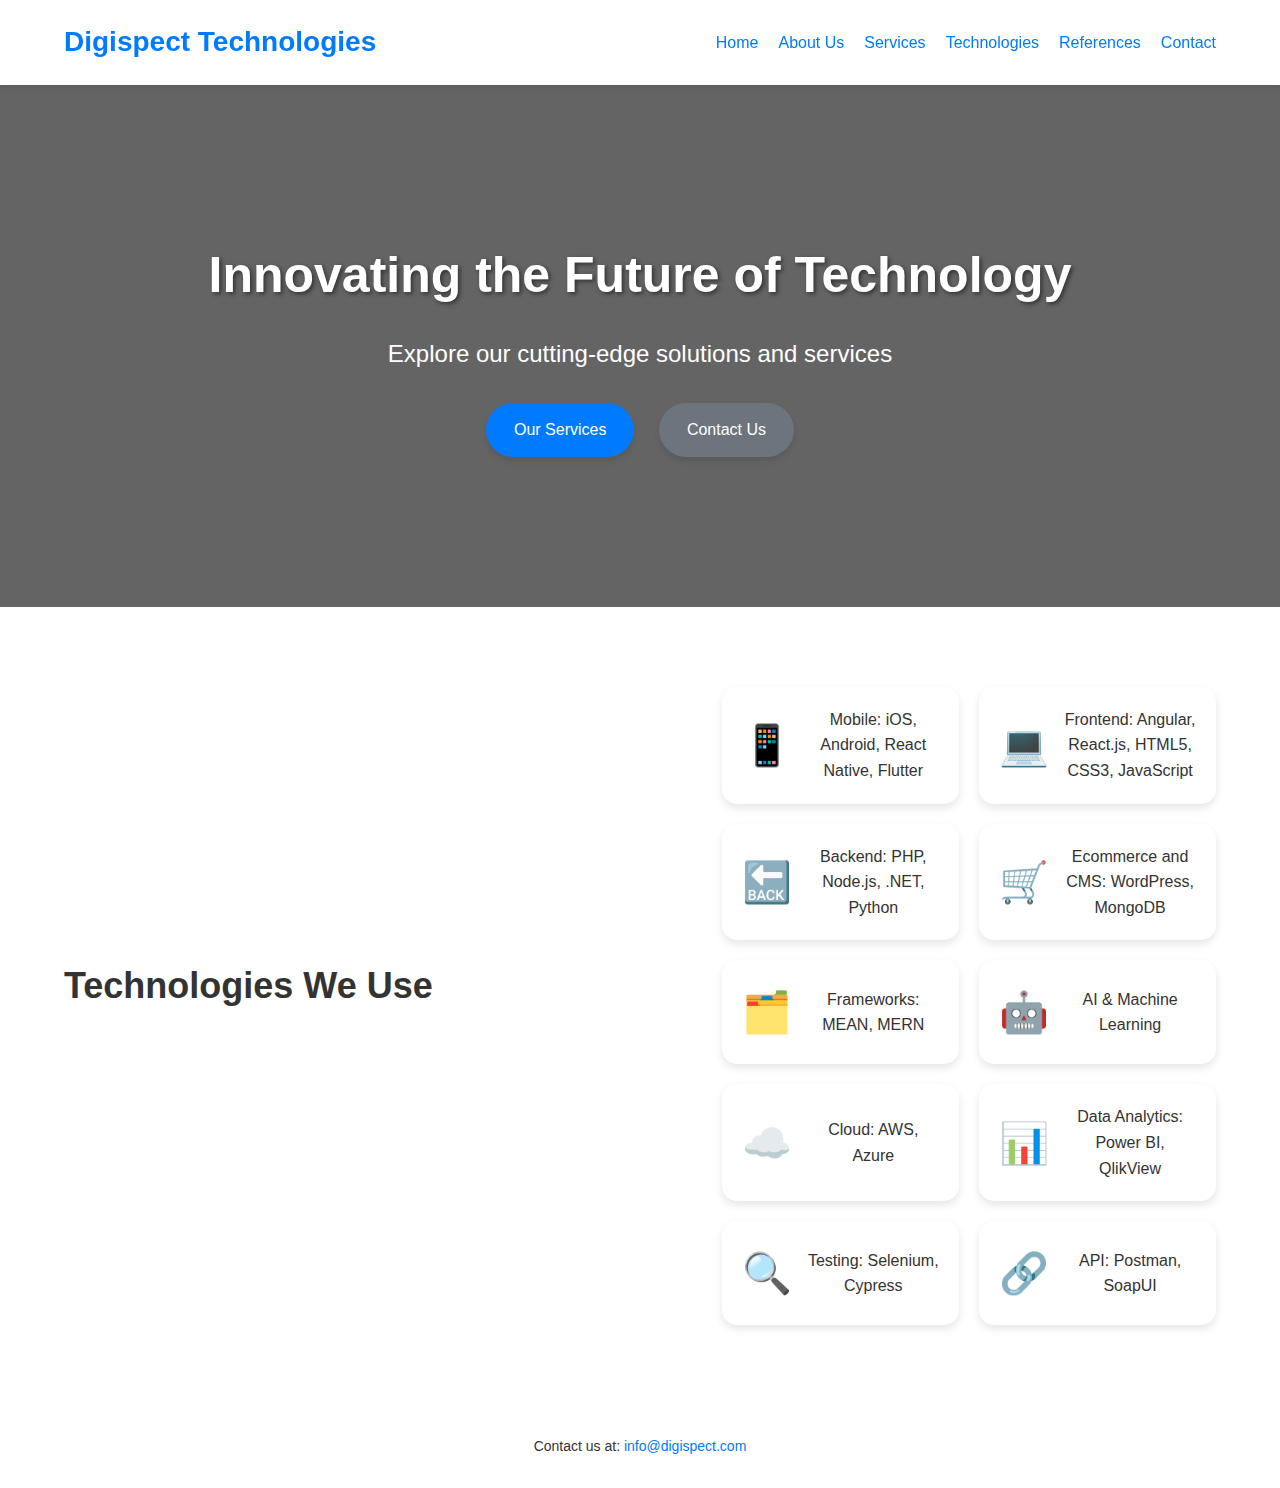
<file: technologies.html>
<!DOCTYPE html>
<html lang="en">

<head>
    <meta charset="UTF-8">
    <meta name="viewport" content="width=device-width, initial-scale=1.0">
    <title>Digispect Technologies Pvt Ltd</title>
    <link rel="stylesheet" type="text/css" href="styles.css">
    <style>
        /* Reset default styles */
        
        body,
        h1,
        h2,
        p,
        a,
        ul,
        li {
            margin: 0;
            padding: 0;
            box-sizing: border-box;
        }
        /* General styles */
        
        body {
            font-family: 'Segoe UI', Tahoma, Geneva, Verdana, sans-serif;
            line-height: 1.6;
            color: #333;
            background-color: #f9f9f9;
            margin: 0;
        }
        
        .container {
            width: 90%;
            max-width: 1200px;
            margin: 0 auto;
            padding: 0 20px;
            display: flex;
            align-items: center;
            justify-content: space-between;
        }
        /* Header styles */
        
        header {
            background: #ffffff;
            color: #007bff;
            padding: 20px 0;
            box-shadow: 0 2px 5px rgba(0, 0, 0, 0.1);
            position: sticky;
            top: 0;
            z-index: 100;
            transition: background-color 0.3s ease;
        }
        
        header.scrolled {
            background: #f1f1f1;
        }
        
        .logo {
            font-size: 28px;
            font-weight: bold;
            color: #007bff;
        }
        
        nav ul {
            list-style: none;
            display: flex;
            padding: 0;
            margin-left: auto;
        }
        
        nav ul li {
            margin-left: 20px;
        }
        
        nav ul li a {
            color: #007bff;
            text-decoration: none;
            font-weight: 500;
            transition: color 0.3s;
            position: relative;
        }
        
        nav ul li a:hover {
            color: #0056b3;
        }
        
        nav ul li a::after {
            content: '';
            display: block;
            width: 0;
            height: 2px;
            background: #007bff;
            transition: width 0.3s;
            position: absolute;
            left: 0;
            bottom: -5px;
        }
        
        nav ul li a:hover::after {
            width: 100%;
        }
        /* Hero section styles */
        
        .hero {
            background: url('https://source.unsplash.com/1600x900/?technology') no-repeat center center/cover;
            color: #fff;
            padding: 150px 0;
            text-align: center;
            position: relative;
            z-index: 1;
            overflow: hidden;
        }
        
        .hero::before {
            content: '';
            position: absolute;
            top: 0;
            left: 0;
            right: 0;
            bottom: 0;
            background-color: rgba(0, 0, 0, 0.6);
            z-index: -1;
        }
        
        .hero h1 {
            font-size: 50px;
            margin-bottom: 20px;
            font-weight: 700;
            text-shadow: 2px 2px 4px rgba(0, 0, 0, 0.5);
            animation: fadeIn 2s ease-out;
        }
        
        .hero p {
            font-size: 24px;
            margin-bottom: 30px;
            animation: fadeIn 2s ease-out 0.5s;
        }
        
        .cta-buttons {
            margin-top: 20px;
            animation: fadeIn 2s ease-out 1s;
        }
        
        .cta-buttons .btn {
            display: inline-block;
            padding: 14px 28px;
            color: #fff;
            text-decoration: none;
            border-radius: 30px;
            margin: 0 10px;
            font-weight: 500;
            transition: background 0.3s, transform 0.3s;
            box-shadow: 0 4px 6px rgba(0, 0, 0, 0.1);
        }
        
        .cta-buttons .btn-primary {
            background: #007bff;
        }
        
        .cta-buttons .btn-secondary {
            background: #6c757d;
        }
        
        .cta-buttons .btn-primary:hover {
            background: #0056b3;
            transform: translateY(-3px);
        }
        
        .cta-buttons .btn-secondary:hover {
            background: #5a6268;
            transform: translateY(-3px);
        }
        /* Hero Section Animations */
        
        @keyframes fadeIn {
            from {
                opacity: 0;
                transform: translateY(20px);
            }
            to {
                opacity: 1;
                transform: translateY(0);
            }
        }
        /* Technologies section styles */
        
        .technologies {
            background: #ffffff;
            padding: 80px 0;
            text-align: center;
            position: relative;
            overflow: hidden;
        }
        
        .technologies::before {
            content: '';
            position: absolute;
            top: 0;
            left: 50%;
            width: 200%;
            height: 100%;
            background: #f4f4f4;
            z-index: -1;
            transform: translateX(-50%) rotate(3deg);
            box-shadow: 0 10px 15px rgba(0, 0, 0, 0.1);
        }
        
        .technologies h2 {
            font-size: 36px;
            margin-bottom: 40px;
            color: #333;
        }
        
        .technology-cards {
            display: grid;
            grid-template-columns: repeat(auto-fit, minmax(200px, 1fr));
            gap: 20px;
        }
        
        .technology-card {
            background-color: #ffffff;
            padding: 20px;
            border-radius: 15px;
            box-shadow: 0 4px 8px rgba(0, 0, 0, 0.1);
            transition: transform 0.3s, box-shadow 0.3s;
            position: relative;
            overflow: hidden;
            display: flex;
            align-items: center;
            justify-content: center;
            font-size: 16px;
        }
        
        .technology-card:hover {
            transform: translateY(-5px);
            box-shadow: 0 6px 12px rgba(0, 0, 0, 0.2);
        }
        
        .technology-card::before {
            content: '';
            position: absolute;
            top: 0;
            left: 0;
            width: 100%;
            height: 100%;
            background: linear-gradient(135deg, rgba(255, 255, 255, 0.6), rgba(255, 255, 255, 0));
            opacity: 0.5;
            z-index: 0;
            pointer-events: none;
        }
        
        .technology-card div {
            position: relative;
            z-index: 1;
        }
        
        .technology-card .icon {
            font-size: 40px;
            margin-right: 15px;
            color: #007bff;
        }
        /* Footer styles */
        
        footer {
            background: #ffffff;
            color: #333;
            padding: 20px 0;
            text-align: center;
            box-shadow: 0 -2px 5px rgba(0, 0, 0, 0.1);
        }
        
        footer p {
            margin: 10px 0;
            font-size: 14px;
        }
        
        footer p a {
            color: #007bff;
            text-decoration: none;
            transition: color 0.3s;
        }
        
        footer p a:hover {
            color: #0056b3;
        }
        
        .social-links {
            margin-top: 10px;
        }
        
        .social-links a {
            color: #fff;
            text-decoration: none;
            margin: 0 10px;
            font-size: 20px;
            transition: color 0.3s;
        }
        
        .social-links a:hover {
            color: #007bff;
        }
        /* Responsive styles */
        
        @media (max-width: 768px) {
            .container {
                flex-direction: column;
                align-items: center;
                text-align: center;
            }
            nav ul {
                flex-direction: column;
                align-items: center;
                margin-top: 10px;
            }
            nav ul li {
                margin: 5px 0;
            }
            .cta-buttons {
                display: block;
            }
            .cta-buttons .btn {
                margin: 10px 0;
            }
        }
    </style>
</head>

<body>
    <header id="header">
        <div class="container">
            <div class="logo">Digispect Technologies</div>
            <nav>
                <ul>
                    <li><a href="index.html">Home</a></li>
                    <li><a href="about.html">About Us</a></li>
                    <li><a href="services.html">Services</a></li>
                    <li><a href="technologies.html">Technologies</a></li>
                    <li><a href="references.html">References</a></li>
                    <li><a href="contact.html">Contact</a></li>
                </ul>
            </nav>
        </div>
    </header>

    <section class="hero">
        <h1>Innovating the Future of Technology</h1>
        <p>Explore our cutting-edge solutions and services</p>
        <div class="cta-buttons">
            <a href="services.html" class="btn btn-primary">Our Services</a>
            <a href="contact.html" class="btn btn-secondary">Contact Us</a>
        </div>
    </section>

    <section class="technologies">
        <div class="container">
            <h2>Technologies We Use</h2>
            <div class="technology-cards">
                <div class="technology-card">
                    <div class="icon">📱</div>
                    <div>Mobile: iOS, Android, React Native, Flutter</div>
                </div>
                <div class="technology-card">
                    <div class="icon">💻</div>
                    <div>Frontend: Angular, React.js, HTML5, CSS3, JavaScript</div>
                </div>
                <div class="technology-card">
                    <div class="icon">🔙</div>
                    <div>Backend: PHP, Node.js, .NET, Python</div>
                </div>
                <div class="technology-card">
                    <div class="icon">🛒</div>
                    <div>Ecommerce and CMS: WordPress, MongoDB</div>
                </div>
                <div class="technology-card">
                    <div class="icon">🗂️</div>
                    <div>Frameworks: MEAN, MERN</div>
                </div>
                <div class="technology-card">
                    <div class="icon">🤖</div>
                    <div>AI & Machine Learning</div>
                </div>
                <div class="technology-card">
                    <div class="icon">☁️</div>
                    <div>Cloud: AWS, Azure</div>
                </div>
                <div class="technology-card">
                    <div class="icon">📊</div>
                    <div>Data Analytics: Power BI, QlikView</div>
                </div>
                <div class="technology-card">
                    <div class="icon">🔍</div>
                    <div>Testing: Selenium, Cypress</div>
                </div>
                <div class="technology-card">
                    <div class="icon">🔗</div>
                    <div>API: Postman, SoapUI</div>
                </div>
            </div>
        </div>
    </section>

    <footer>
        <p>Contact us at: <a href="mailto:info@digispect.com">info@digispect.com</a></p>
        <!-- <p>Follow us on social media: [Social Media Links]</p> -->
    </footer>
</body>

</html>
</file>
<file: styles.css>
/* Add the responsive code here */

@media (max-width: 768px) {
    .container {
        flex-direction: column;
        align-items: center;
        text-align: center;
    }
    nav ul {
        flex-direction: column;
        align-items: center;
        margin-top: 10px;
    }
    nav ul li {
        margin: 5px 0;
    }
    .cta-buttons {
        display: block;
    }
    .cta-buttons .btn {
        margin: 10px 0;
    }
}

@media (max-width: 480px) {
    .hero h1 {
        font-size: 28px;
    }
    .hero p {
        font-size: 16px;
    }
    .hero {
        padding: 60px 0;
    }
}

@media (max-width: 768px) {
    .card,
    .service-card,
    .technology-card,
    .contact-form,
    .contact-details {
        margin: 10px 0;
    }
    .technology-cards,
    .service-cards {
        flex-direction: column;
        align-items: center;
    }
}
</file>
<file: about.css>
body, h1, p, a {
    margin: 0;
    padding: 0;
    box-sizing: border-box;
}

body {
    font-family: 'Arial', sans-serif;
    line-height: 1.6;
    color: #333;
    background-color: #f4f4f4;
}

header {
    background: #ffffff; /* White background */
    color: #007bff; /* Blue text */
    padding: 20px 0;
    position: fixed;
    width: 100%;
    top: 0;
    left: 0;
    z-index: 1000;
    text-align: center;
}

.header-container {
    width: 90%;
    max-width: 1200px;
    margin: 0 auto;
    display: flex;
    align-items: center;
    justify-content: space-between;
    color: #007bff; /* Ensure text color is blue */
}

.logo {
    font-size: 28px;
    font-weight: bold;
}

nav ul {
    list-style: none;
    padding: 0;
    margin: 0;
    display: flex;
}

nav ul li {
    margin-left: 20px;
}

nav ul li a {
    color: #007bff; /* Blue links */
    text-decoration: none;
    font-weight: 500;
    transition: color 0.3s;
}

nav ul li a:hover {
    color: #0056b3; /* Darker blue on hover */
}

.hero {
    padding: 120px 20px 80px;
    text-align: center;
    background: #ffffff;
    margin-top: 80px; /* Adjust for fixed header */
}

.container {
    display: flex;
    flex-wrap: wrap;
    gap: 20px;
    justify-content: center;
    padding: 20px;
    width: 100%;
    max-width: 1200px;
    margin: 0 auto;
}

.card {
    background-color: #ffffff;
    padding: 20px;
    border-radius: 10px;
    box-shadow: 0 4px 8px rgba(0, 0, 0, 0.1);
    width: 100%;
    max-width: 350px;
    box-sizing: border-box;
    text-align: justify; /* Ensure text is justified */
    margin: 0 auto; /* Center align cards horizontally */
}

.card h2 {
    font-size: 24px;
    margin-bottom: 10px;
    color: #007bff; /* Blue header */
}

.card p {
    font-size: 16px;
    color: #555;
    margin-bottom: 10px; /* Space between paragraphs */
    line-height: 1.6; /* Improve readability */
}

@media (max-width: 768px) {
    .header-container {
        flex-direction: column;
        text-align: center;
    }

    nav ul {
        flex-direction: column;
        margin-top: 20px;
    }

    nav ul li {
        margin: 10px 0;
    }

    .hero h1 {
        font-size: 28px;
    }

    .card {
        max-width: 90%;
        margin: 0 auto;
    }
}
</file>
<file: services.css>
body, h1, h2, p, a {
    margin: 0;
    padding: 0;
    box-sizing: border-box;
}

/* General styles */
body {
    font-family: 'Segoe UI', Tahoma, Geneva, Verdana, sans-serif;
    line-height: 1.6;
    color: #333;
    background-color: #f8f9fa; /* Light background color */
    margin: 0;
}

/* Header styles */
header {
    background: #ffffff; /* White background */
    color: #333;
    padding: 20px 0;
    box-shadow: 0 2px 5px rgba(0,0,0,0.1);
}

.container {
    width: 90%;
    max-width: 1200px;
    margin: 0 auto;
    display: flex;
    align-items: center;
    justify-content: space-between;
}

.logo {
    font-size: 28px;
    font-weight: bold;
    color: #007bff; /* Primary color */
}

nav ul {
    list-style: none;
    display: flex;
    padding: 0;
}

nav ul li {
    margin-left: 20px;
}

nav ul li a {
    color: #007bff; /* Primary color */
    text-decoration: none;
    font-weight: 500;
    transition: color 0.3s;
}

nav ul li a:hover {
    color: #0056b3; /* Darker shade on hover */
}

/* Services section styles */
.services {
    background: #ffffff; /* White background */
    color: #333;
    padding: 60px 0;
}

.services h2 {
    text-align: center;
    font-size: 36px;
    margin-bottom: 40px;
    font-weight: 700;
}

.service-cards {
    display: flex;
    flex-wrap: wrap;
    gap: 20px;
    justify-content: center;
}

.service-card {
    background: #f1f1f1; /* Light grey background */
    color: #333;
    padding: 20px;
    border-radius: 8px;
    box-shadow: 0 2px 5px rgba(0,0,0,0.1);
    flex: 1 1 calc(33% - 40px); /* Three columns with spacing */
    text-align: center; /* Center align text */
    font-size: 16px;
}

.service-card:hover {
    background: #e2e2e2; /* Slightly darker on hover */
}

/* Footer styles */
footer {
    background: #ffffff; /* White background */
    color: #333;
    padding: 20px 0;
    text-align: center;
    box-shadow: 0 -2px 5px rgba(0,0,0,0.1);
}

footer p {
    margin: 10px 0;
    font-size: 14px;
}

footer p a {
    color: #007bff; /* Primary color */
    text-decoration: none;
    transition: color 0.3s;
}

footer p a:hover {
    color: #0056b3; /* Darker shade on hover */
}

.service-card {
background: #ffffff; /* Change background to white */
color: #333; /* Keep text color for contrast */
padding: 20px;
border-radius: 8px;
box-shadow: 0 2px 5px rgba(0,0,0,0.1);
flex: 1 1 calc(33% - 40px); /* Three columns with spacing */
text-align: center; /* Center align text */
font-size: 16px;
}

/* Responsive styles */
@media (max-width: 768px) {
    .service-card {
        flex: 1 1 calc(50% - 20px); /* Two columns with spacing */
    }
}

@media (max-width: 480px) {
    .service-card {
        flex: 1 1 100%; /* Single column layout */
    }
}
</file>
<file: technologies.css>
body, h1, h2, p, a, ul, li {
    margin: 0;
    padding: 0;
    box-sizing: border-box;
}

/* General styles */
body {
    font-family: 'Segoe UI', Tahoma, Geneva, Verdana, sans-serif;
    line-height: 1.6;
    color: #333;
    background-color: #f9f9f9;
    margin: 0;
}

.container {
    width: 90%;
    max-width: 1200px;
    margin: 0 auto;
    padding: 0 20px;
    display: flex;
    align-items: center;
    justify-content: space-between;
}

/* Header styles */
header {
    background: #ffffff;
    color: #007bff;
    padding: 20px 0;
    box-shadow: 0 2px 5px rgba(0, 0, 0, 0.1);
    position: sticky;
    top: 0;
    z-index: 100;
    transition: background-color 0.3s ease;
}

header.scrolled {
    background: #f1f1f1;
}

.logo {
    font-size: 28px;
    font-weight: bold;
    color: #007bff;
}

nav ul {
    list-style: none;
    display: flex;
    padding: 0;
    margin-left: auto;
}

nav ul li {
    margin-left: 20px;
}

nav ul li a {
    color: #007bff;
    text-decoration: none;
    font-weight: 500;
    transition: color 0.3s;
    position: relative;
}

nav ul li a:hover {
    color: #0056b3;
}

nav ul li a::after {
    content: '';
    display: block;
    width: 0;
    height: 2px;
    background: #007bff;
    transition: width 0.3s;
    position: absolute;
    left: 0;
    bottom: -5px;
}

nav ul li a:hover::after {
    width: 100%;
}

/* Hero section styles */
.hero {
    background: url('https://source.unsplash.com/1600x900/?technology') no-repeat center center/cover;
    color: #fff;
    padding: 150px 0;
    text-align: center;
    position: relative;
    z-index: 1;
    overflow: hidden;
}

.hero::before {
    content: '';
    position: absolute;
    top: 0;
    left: 0;
    right: 0;
    bottom: 0;
    background-color: rgba(0, 0, 0, 0.6);
    z-index: -1;
}

.hero h1 {
    font-size: 50px;
    margin-bottom: 20px;
    font-weight: 700;
    text-shadow: 2px 2px 4px rgba(0, 0, 0, 0.5);
    animation: fadeIn 2s ease-out;
}

.hero p {
    font-size: 24px;
    margin-bottom: 30px;
    animation: fadeIn 2s ease-out 0.5s;
}

.cta-buttons {
    margin-top: 20px;
    animation: fadeIn 2s ease-out 1s;
}

.cta-buttons .btn {
    display: inline-block;
    padding: 14px 28px;
    color: #fff;
    text-decoration: none;
    border-radius: 30px;
    margin: 0 10px;
    font-weight: 500;
    transition: background 0.3s, transform 0.3s;
    box-shadow: 0 4px 6px rgba(0, 0, 0, 0.1);
}

.cta-buttons .btn-primary {
    background: #007bff;
}

.cta-buttons .btn-secondary {
    background: #6c757d;
}

.cta-buttons .btn-primary:hover {
    background: #0056b3;
    transform: translateY(-3px);
}

.cta-buttons .btn-secondary:hover {
    background: #5a6268;
    transform: translateY(-3px);
}

/* Hero Section Animations */
@keyframes fadeIn {
    from {
        opacity: 0;
        transform: translateY(20px);
    }
    to {
        opacity: 1;
        transform: translateY(0);
    }
}

/* Technologies section styles */
.technologies {
    background: #ffffff;
    padding: 80px 0;
    text-align: center;
    position: relative;
    overflow: hidden;
}

.technologies::before {
    content: '';
    position: absolute;
    top: 0;
    left: 50%;
    width: 200%;
    height: 100%;
    background: #f4f4f4;
    z-index: -1;
    transform: translateX(-50%) rotate(3deg);
    box-shadow: 0 10px 15px rgba(0, 0, 0, 0.1);
}

.technologies h2 {
    font-size: 36px;
    margin-bottom: 40px;
    color: #333;
}

.technology-cards {
    display: grid;
    grid-template-columns: repeat(auto-fit, minmax(200px, 1fr));
    gap: 20px;
}

.technology-card {
    background-color: #ffffff;
    padding: 20px;
    border-radius: 15px;
    box-shadow: 0 4px 8px rgba(0, 0, 0, 0.1);
    transition: transform 0.3s, box-shadow 0.3s;
    position: relative;
    overflow: hidden;
    display: flex;
    align-items: center;
    justify-content: center;
    font-size: 16px;
}

.technology-card:hover {
    transform: translateY(-5px);
    box-shadow: 0 6px 12px rgba(0, 0, 0, 0.2);
}

.technology-card::before {
    content: '';
    position: absolute;
    top: 0;
    left: 0;
    width: 100%;
    height: 100%;
    background: linear-gradient(135deg, rgba(255, 255, 255, 0.6), rgba(255, 255, 255, 0));
    opacity: 0.5;
    z-index: 0;
    pointer-events: none;
}

.technology-card div {
    position: relative;
    z-index: 1;
}

.technology-card .icon {
    font-size: 40px;
    margin-right: 15px;
    color: #007bff;
}

/* Footer styles */
footer {
    background: #343a40;
    color: #fff;
    padding: 30px 0;
    text-align: center;
    box-shadow: 0 -2px 5px rgba(0, 0, 0, 0.1);
}

footer p {
    margin: 10px 0;
    font-size: 14px;
}

footer p a {
    color: #007bff;
    text-decoration: none;
    transition: color 0.3s;
}

footer p a:hover {
    color: #0056b3;
}

.social-links {
    margin-top: 10px;
}

.social-links a {
    color: #fff;
    text-decoration: none;
    margin: 0 10px;
    font-size: 20px;
    transition: color 0.3s;
}

.social-links a:hover {
    color: #007bff;
}

/* Responsive styles */
@media (max-width: 768px) {
    .container {
        flex-direction: column;
        align-items: center;
        text-align: center;
    }

    nav ul {
        flex-direction: column;
        align-items: center;
        margin-top: 10px;
    }

    nav ul li {
        margin: 5px 0;
    }

    .cta-buttons {
        display: block;
    }

    .cta-buttons .btn {
        margin: 10px 0;
    }
}
</file>
<file: refrences.css>
body,
h1,
p,
a {
    margin: 0;
    padding: 0;
    box-sizing: border-box;
}

body {
    font-family: 'Arial', sans-serif;
    line-height: 1.6;
    color: #333;
    background-color: #f4f4f4;
}

header {
    background: #ffffff;
    /* White background */
    color: #007bff;
    /* Blue text */
    padding: 20px 0;
    position: fixed;
    width: 100%;
    top: 0;
    left: 0;
    z-index: 1000;
    text-align: center;
}

.header-container {
    width: 90%;
    max-width: 1200px;
    margin: 0 auto;
    display: flex;
    align-items: center;
    justify-content: space-between;
    color: #007bff;
    /* Ensure text color is blue */
}

.logo {
    font-size: 28px;
    font-weight: bold;
}

nav ul {
    list-style: none;
    padding: 0;
    margin: 0;
    display: flex;
}

nav ul li {
    margin-left: 20px;
}

nav ul li a {
    color: #007bff;
    /* Blue links */
    text-decoration: none;
    font-weight: 500;
    transition: color 0.3s;
}

nav ul li a:hover {
    color: #0056b3;
    /* Darker blue on hover */
}

.content {
    padding: 120px 20px 80px;
    /* Adjust for fixed header */
    background: #ffffff;
    text-align: center;
}

.container {
    display: flex;
    flex-wrap: wrap;
    gap: 20px;
    justify-content: center;
    padding: 20px;
    width: 100%;
    max-width: 1200px;
    margin: 0 auto;
}

.reference {
    background-color: #ffffff;
    padding: 20px;
    border-radius: 10px;
    box-shadow: 0 4px 8px rgba(0, 0, 0, 0.1);
    width: 100%;
    max-width: 350px;
    box-sizing: border-box;
    text-align: left;
    /* Align text to the left for readability */
    margin: 0 auto;
    /* Center align cards horizontally */
}

.reference h2 {
    font-size: 24px;
    margin-bottom: 10px;
    color: #007bff;
    /* Blue header */
}

.reference p {
    font-size: 16px;
    color: #555;
    margin-bottom: 10px;
    /* Space between paragraphs */
    line-height: 1.6;
    /* Improve readability */
}

@media (max-width: 768px) {
    .header-container {
        flex-direction: column;
        text-align: center;
    }
    nav ul {
        flex-direction: column;
        margin-top: 20px;
    }
    nav ul li {
        margin: 10px 0;
    }
    .reference {
        max-width: 90%;
        margin: 0 auto;
    }
}

footer {
    background: #ffffff;
    color: #333;
    padding: 20px 0;
    text-align: center;
    box-shadow: 0 -2px 5px rgba(0, 0, 0, 0.1);
}

footer p {
    margin: 10px 0;
    font-size: 14px;
}

footer p a {
    color: #007bff;
    text-decoration: none;
    transition: color 0.3s;
}

footer p a:hover {
    color: #007bff;
}
</file>
<file: contact.css>
body {
    font-family: 'Arial', sans-serif;
    line-height: 1.6;
    color: #333;
    background-color: #eef2f4;
    margin: 0;
    display: flex;
    flex-direction: column;
    padding: 20px;
    box-sizing: border-box;
}

header {
    background: #ffffff;
    padding: 20px 0;
    box-shadow: 0 2px 5px rgba(0, 0, 0, 0.1);
    width: 100%;
}

.container {
    width: 90%;
    max-width: 1200px;
    margin: 0 auto;
    display: flex;
    align-items: center;
    justify-content: space-between;
    text-align: center;
}

.logo {
    font-size: 32px;
    font-weight: bold;
    color: #007bff;
}

nav ul {
    list-style-type: none;
    padding: 0;
    margin: 0;
    display: flex;
}

nav ul li {
    margin-right: 30px;
}

nav ul li a {
    text-decoration: none;
    color: #007bff;
    font-weight: bold;
    transition: color 0.3s;
}

nav ul li a:hover {
    color: #007bff;
}

.main-content {
    display: flex;
    flex-grow: 1;
    justify-content: center;
    width: 100%;
    margin-top: 20px;
}

.contact-container {
    display: flex;
    justify-content: space-between;
    width: 100%;
    gap: 20px;
}

.contact-form {
    background: #fff;
    padding: 40px;
    border-radius: 15px;
    box-shadow: 0 8px 16px rgba(0, 0, 0, 0.2);
    width: 400px;
    text-align: left;
    transition: transform 0.3s ease-in-out;
}

.contact-form:hover {
    transform: translateY(-5px);
}

.contact-form h2 {
    margin: 0 0 20px;
    font-size: 28px;
    color: #333;
    font-weight: 700;
    text-align: center;
    text-transform: uppercase;
    letter-spacing: 1px;
}

.form-group {
    margin-bottom: 20px;
}

.form-group label {
    display: block;
    margin-bottom: 8px;
    font-weight: bold;
    color: #495057;
}

.form-group input,
.form-group textarea {
    width: calc(100% - 20px);
    padding: 12px;
    border: 1px solid #ced4da;
    border-radius: 5px;
    font-size: 16px;
    transition: border-color 0.3s ease-in-out;
}

.form-group input:focus,
.form-group textarea:focus {
    border-color: #007bff;
    ;
    outline: none;
}

textarea {
    resize: vertical;
    min-height: 40px;
}

button {
    width: 100%;
    padding: 12px;
    background-color: #0056b3;
    color: #fff;
    border: none;
    border-radius: 5px;
    cursor: pointer;
    font-size: 18px;
    transition: background-color 0.3s ease, transform 0.3s ease;
}

button:hover {
    background-color: #007bff;
    ;
    transform: translateY(-2px);
}

.hidden {
    display: none;
}

#responseMessage {
    margin-top: 20px;
    font-size: 16px;
    color: #28a745;
    text-align: center;
}

.social-media {
    display: flex;
    justify-content: center;
    margin-top: 20px;
    text-align: center;
}

.social-media a {
    color: #495057;
    font-size: 28px;
    margin-right: 15px;
    transition: color 0.3s ease, transform 0.3s ease;
}

.social-media a:hover {
    color: #0056b3;
    transform: scale(1.1);
}


/* Contact details styles */

.contact-details {
    background: #fff;
    padding: 40px;
    color: black;
    border-radius: 15px;
    box-shadow: 0 8px 16px rgba(0, 0, 0, 0.2);
    flex: 1;
    display: flex;
    flex-direction: column;
    justify-content: center;
    align-items: flex-start;
    /* margin-top: 20px; */
}

.contact-details h5 {
    margin: 10px 0 5px;
    font-weight: bold;
    color: #0056b3;
    font-size: 24px;
}

.contact-details p {
    margin: 5px 0;
    line-height: 1.5;
}

footer {
    background: #ffffff;
    color: #333;
    padding: 20px 0;
    text-align: center;
    box-shadow: 0 -2px 5px rgba(0, 0, 0, 0.1);
}

footer p {
    margin: 10px 0;
    font-size: 14px;
}

footer p a {
    color: #007bff;
    text-decoration: none;
    transition: color 0.3s;
}

footer p a:hover {
    color: #007bff;
}
</file>
